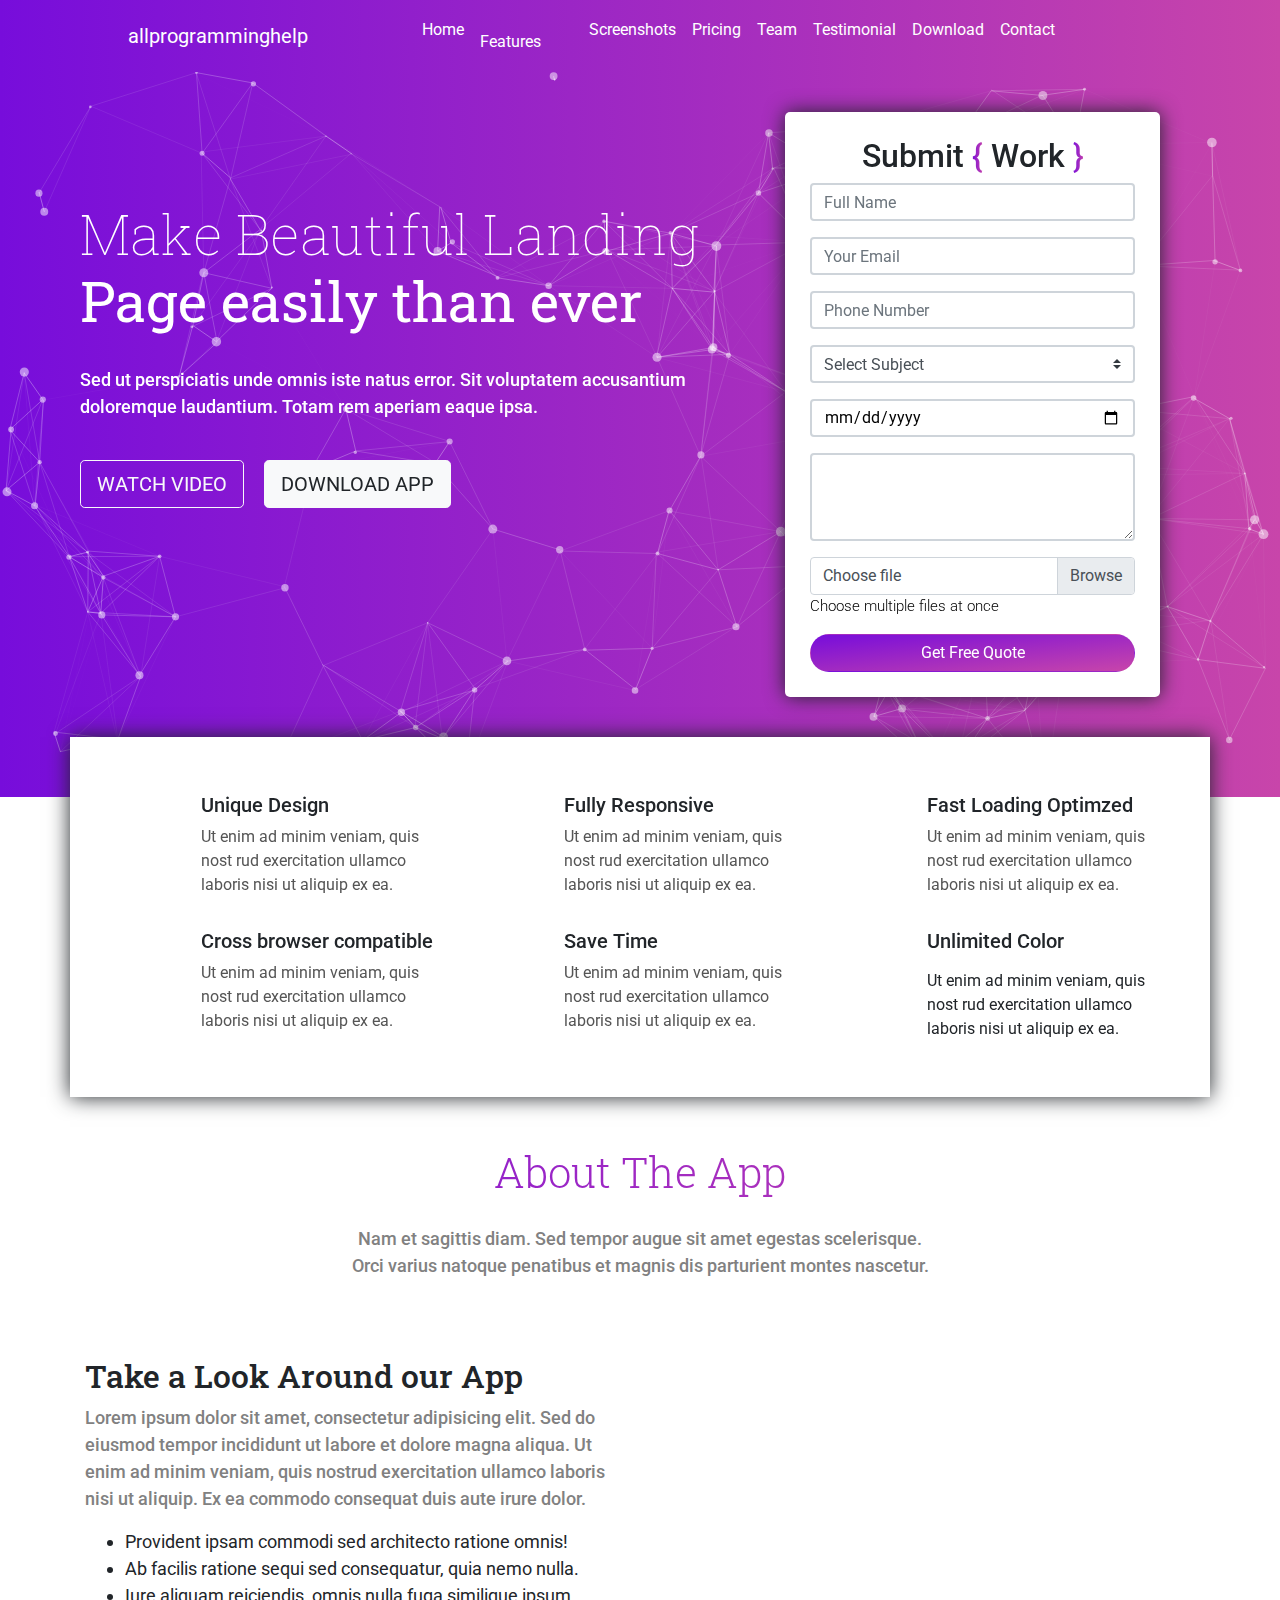
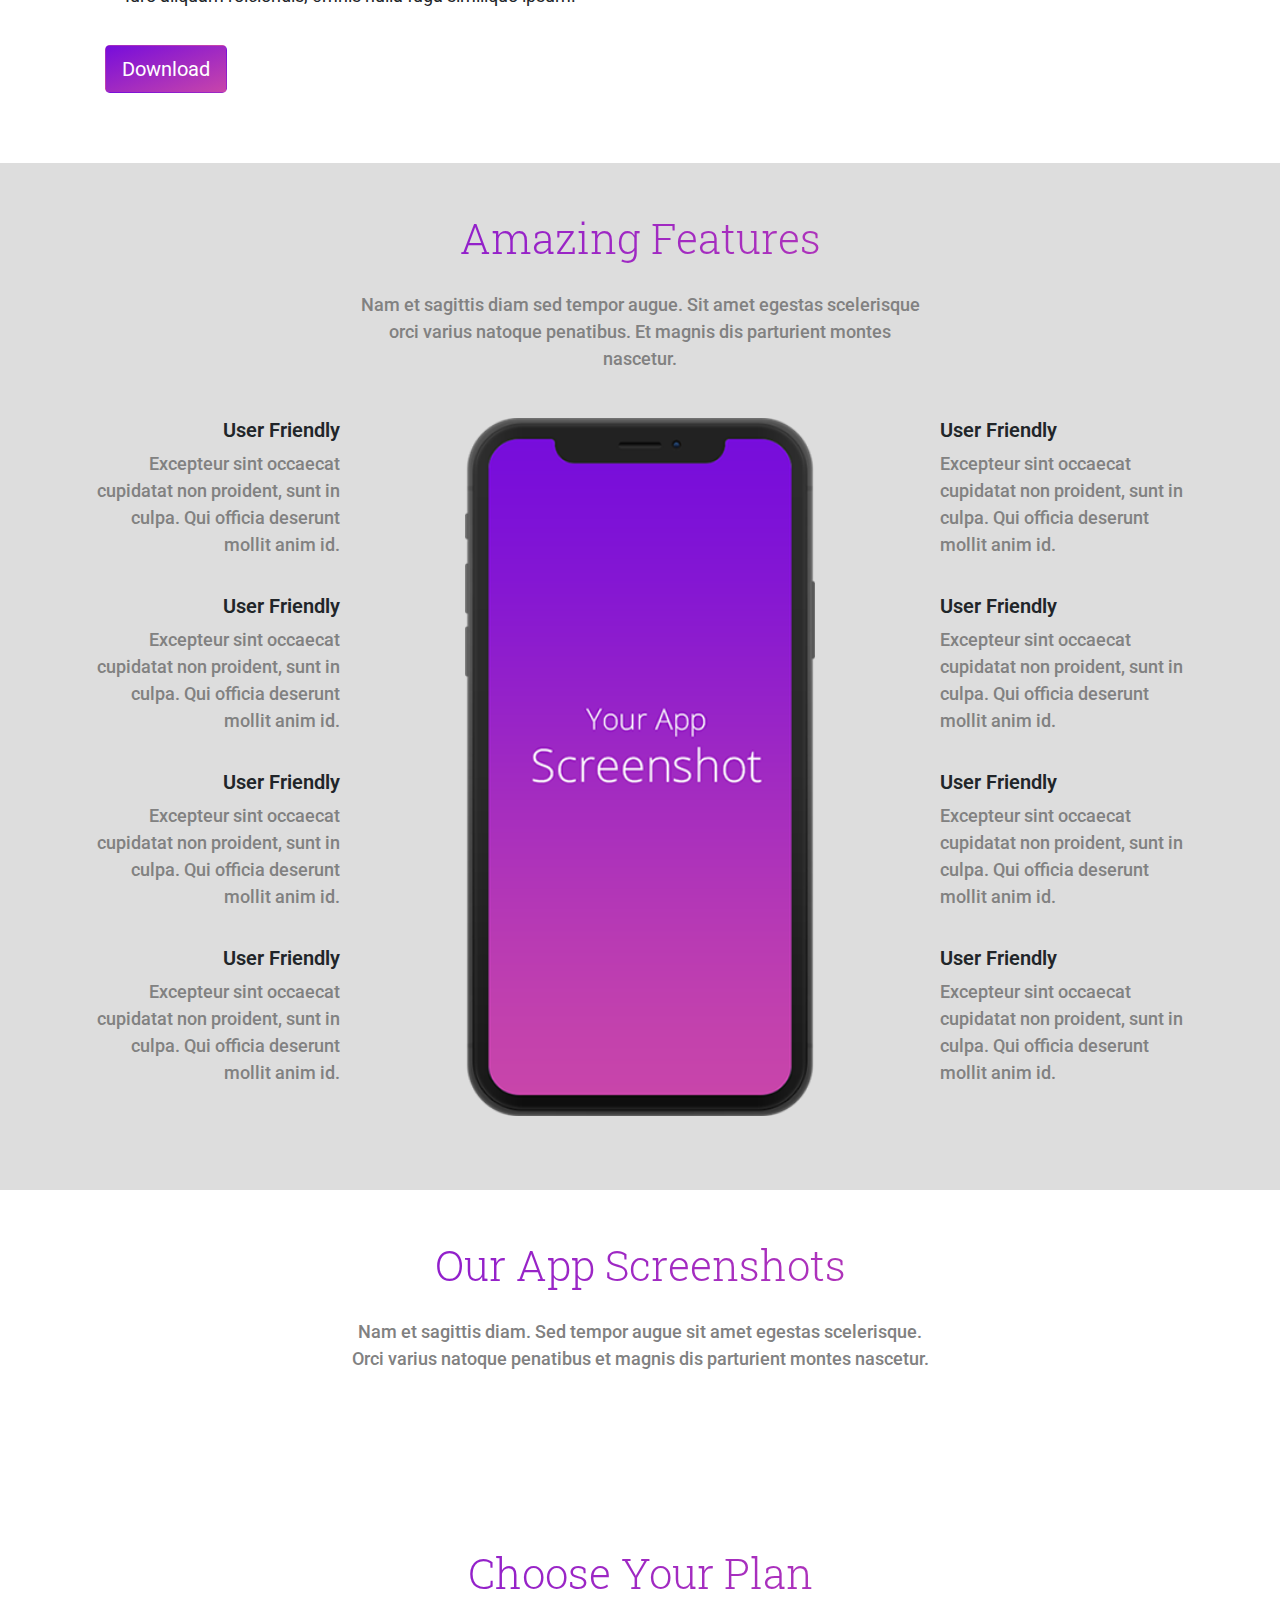
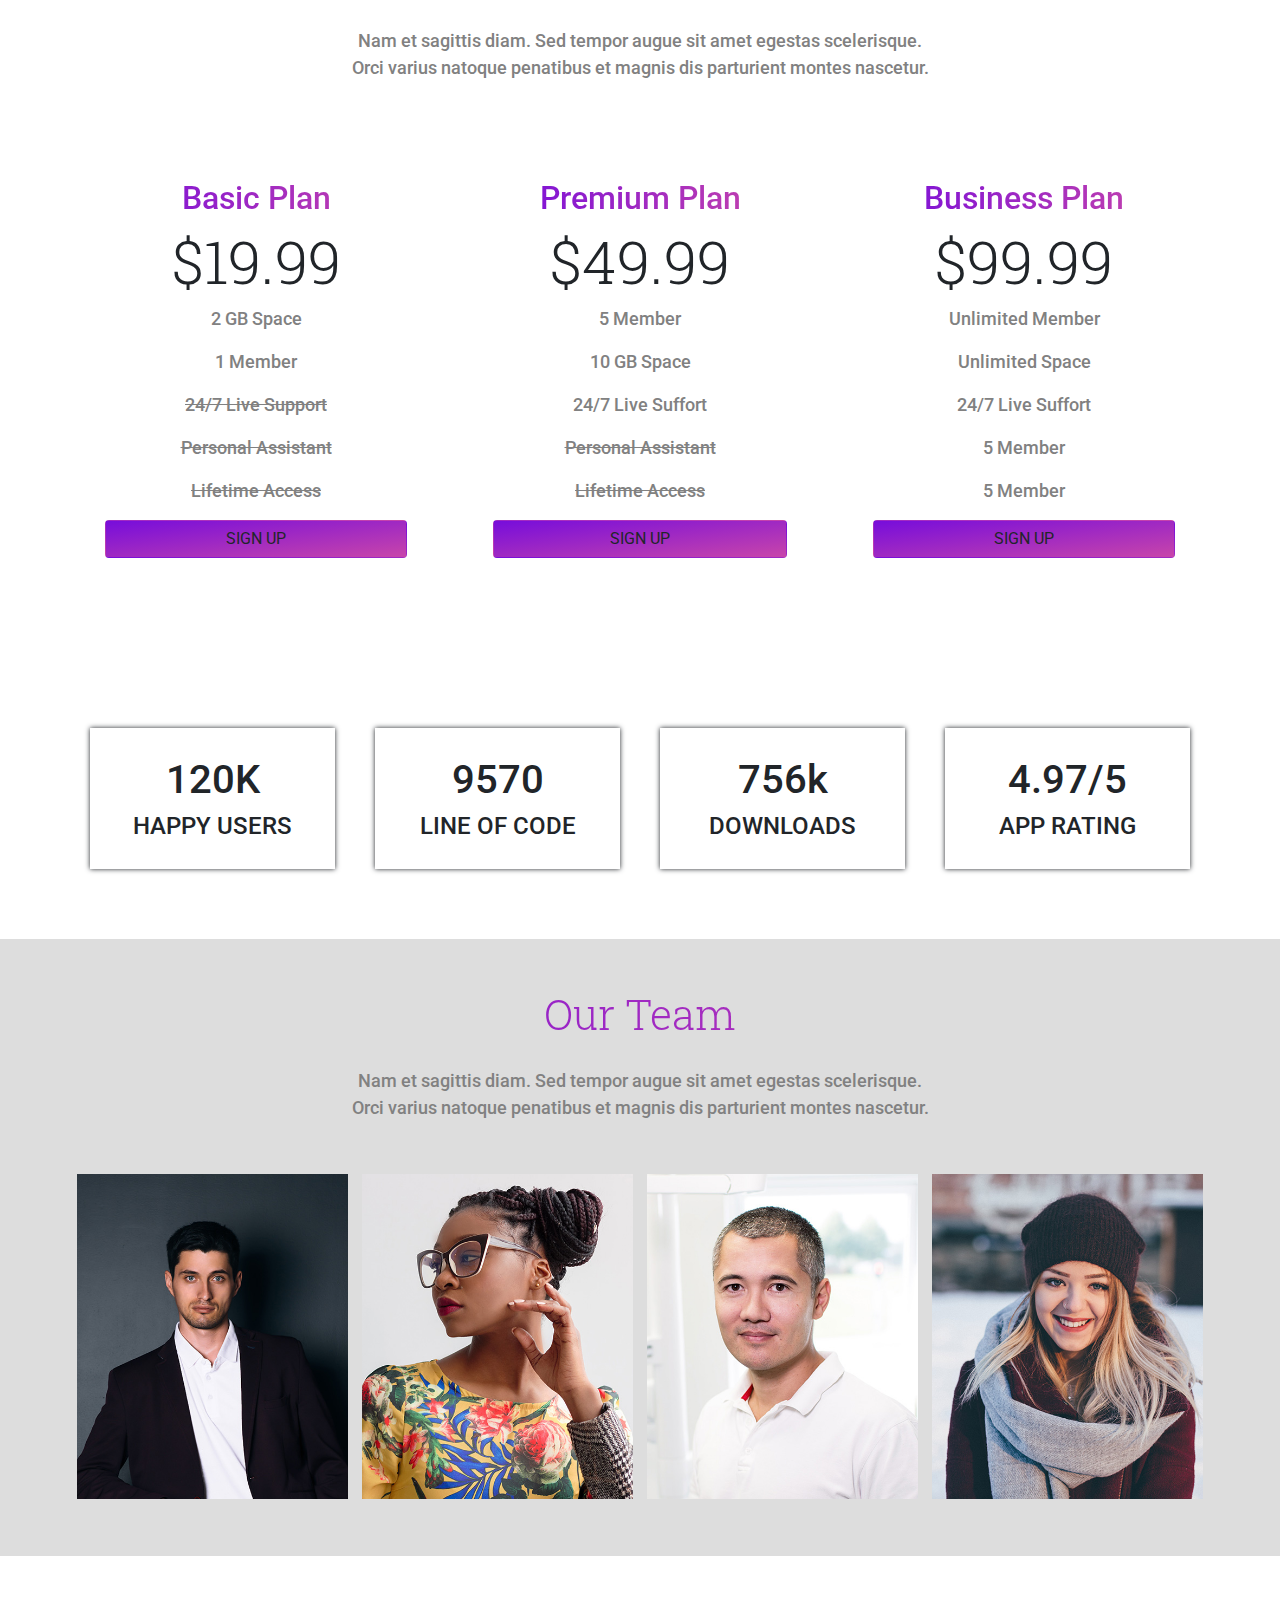
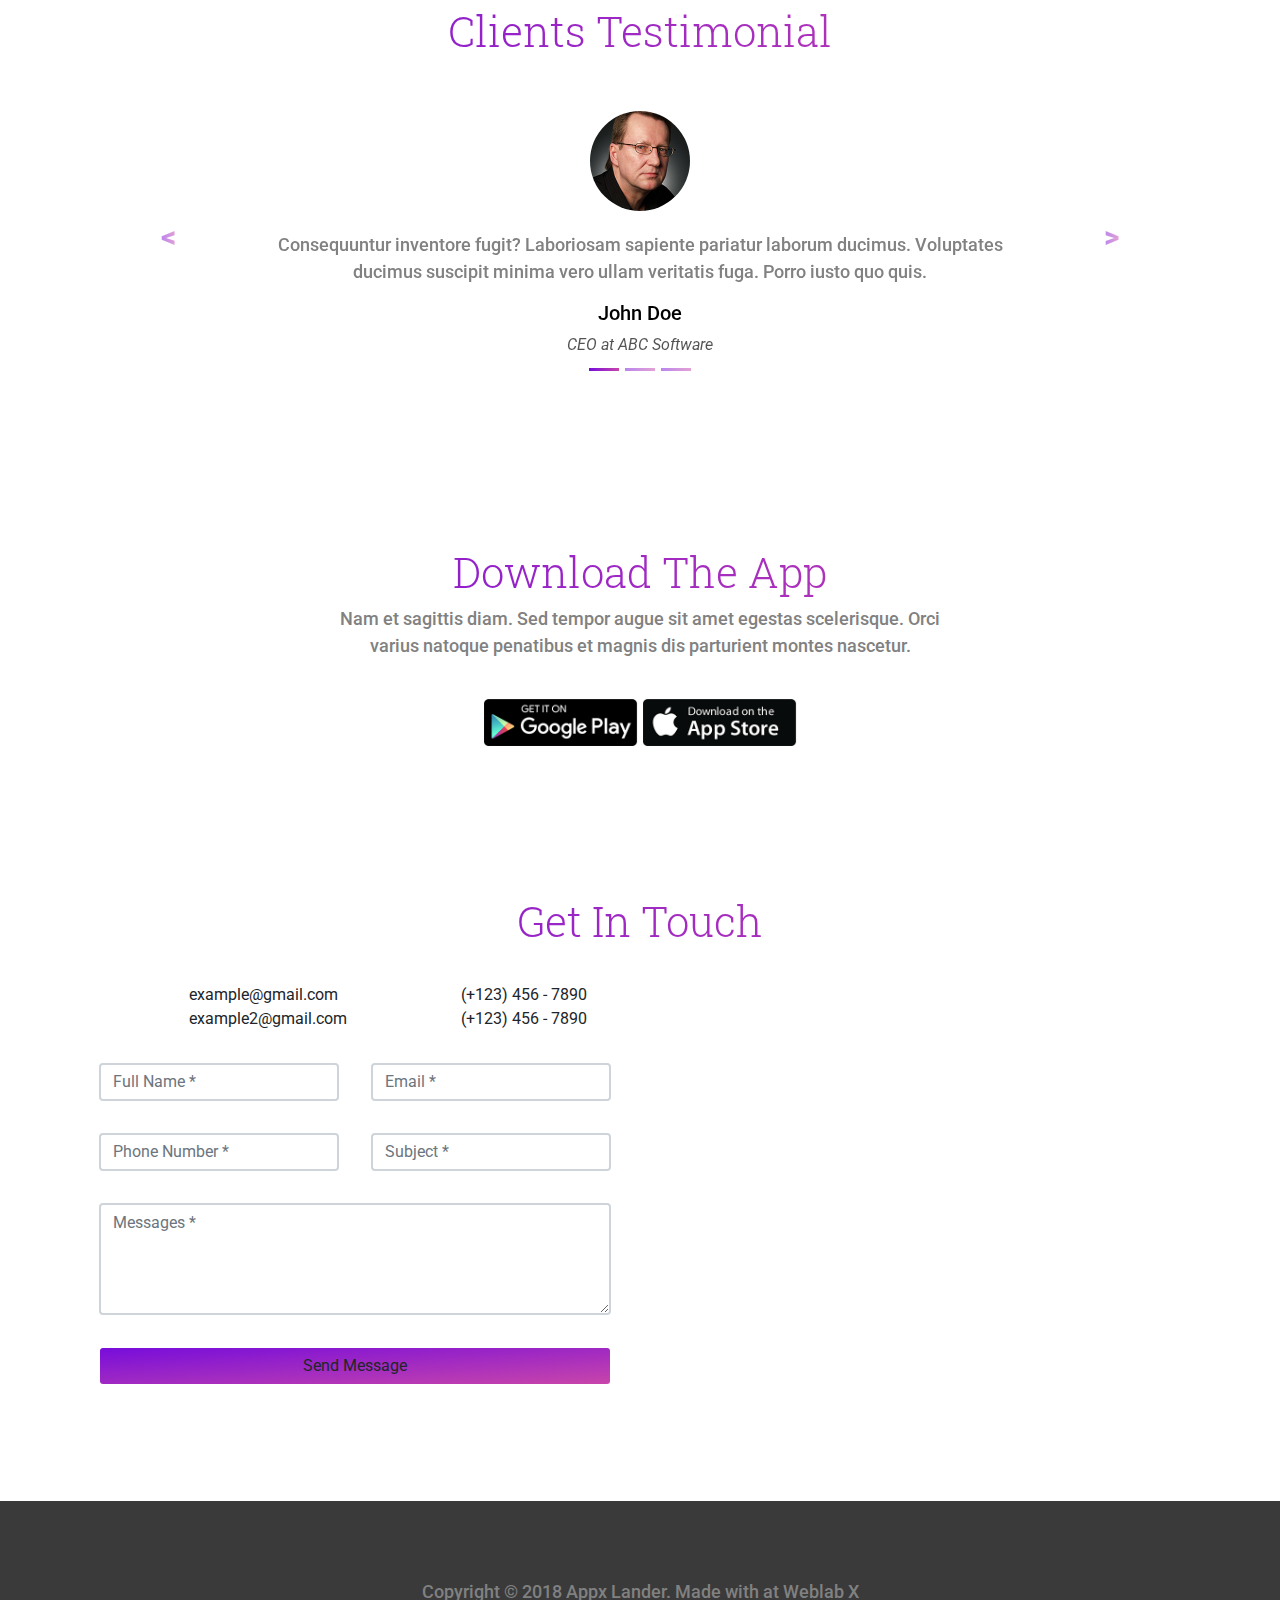
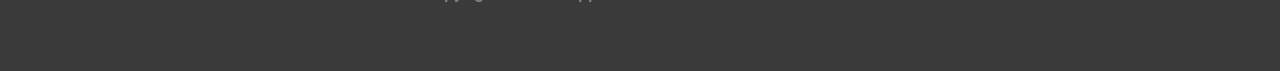
<file: index.html>
<!DOCTYPE html>
<html lang="en">

<head>
    <meta charset="UTF-8">
    <meta name="viewport" content="width=device-width, initial-scale=1.0">
    <meta http-equiv="X-UA-Compatible" content="ie=edge">
    <link rel="stylesheet" type="text/css" href="css/main.css">
    <link rel="stylesheet" type="text/css" href="css/bootstrap/bootstrap.min.css">
    <link rel="stylesheet" href="https://use.fontawesome.com/releases/v5.7.0/css/all.css" integrity="sha384-lZN37f5QGtY3VHgisS14W3ExzMWZxybE1SJSEsQp9S+oqd12jhcu+A56Ebc1zFSJ" crossorigin="anonymous">
    <link href="https://fonts.googleapis.com/css?family=Roboto:300,400|Roboto+Slab:100,300,400" rel="stylesheet">
    <title>allprogramminghelp</title>
</head>

<body style="margin: 0">
    <nav class="navbar navbar-expand-md sticky-top navbar-dark justify-content-center" style="padding: 10px 10vw; background-image: linear-gradient(to left, #C845AA, #770DDB);">
        <span class="fas fa-home fa-2x" style="color: white"></span>
        <a class="navbar-brand" style="color: white">all<span style="font-weight: bold"></span>programminghelp</a>

        <button class="navbar-toggler collapsed" type="button" data-toggle="collapse" data-target="#collapsibleNavbar" aria-controls="collapsibleNavbar" aria-expanded="false">
            <span class="navbar-toggler-icon"></span>
        </button>
        <div class="collapse navbar-collapse justify-content-center" id="collapsibleNavbar">
            <ul class="navbar-nav">
                <li class="nav-item">
                    <a class="nav-link" href="#">Home</a>
                </li>
                <li class="nav-item">
                    <a class="nav-link" href="#">Features<span class="fas fa-circle blinkIt " style="color: rgb(21, 255, 0)" ><span class="spinner-grow text-success"></span></span></a>
                </li>
                <li class="nav-item">
                    <a class="nav-link" href="#">Screenshots</a>
                </li>
                <li class="nav-item">
                    <a class="nav-link" href="#">Pricing</a>
                </li>
                <li class="nav-item">
                    <a class="nav-link" href="#">Team</a>
                </li>
                <li class="nav-item">
                    <a class="nav-link" href="#">Testimonial</a>
                </li>
                <li class="nav-item">
                    <a class="nav-link" href="#">Download</a>
                </li>
                <li class="nav-item">
                    <a class="nav-link" href="#">Contact</a>
                </li>
            </ul>
        </div>
    </nav>
    <section class="headerSection">
        <div id="particles-js"></div>
        <div class="container">
            <div class="row">
                <div class="col-lg-7 col-md-12" style=" padding: 0 10px; color: white; margin-top: 10vw">
                    <h1 style="font-weight: 100; font-size: 3.5rem; font-family: 'Roboto Slab'">Make Beautiful Landing <span style="font-weight: 400"> Page easily than ever</span></h1><br>
                    <p>Sed ut perspiciatis unde omnis iste natus error. Sit voluptatem accusantium doloremque laudantium. Totam rem aperiam eaque ipsa.</p><br>
                    <button class="btn btn-lg btn-outline-light mr-lg-3">WATCH VIDEO</button>
                    <button class="btn btn-lg btn-light">DOWNLOAD APP</button>
                </div>
                <div class="col-lg-5 col-md-12" style="padding: 40px 50px 0 ">
                    <div class="container formContainer" style="background-color: white; padding: 25px; border-radius: 5px; box-shadow: 0 0 20px">
                        <form action="#">
                            <h2 class="text-center"> Submit <span class="themeColor">{</span> Work <span class="themeColor">}</span></h2>
                            <div class="form-group">
                                <input type="name" class="form-control" id="name" placeholder="Full Name">
                            </div>
                            <div class="form-group">
                                <input type="email" class="form-control" id="email" placeholder="Your Email">
                            </div>
                            <div class="form-group">
                                <input type="tel" class="form-control" id="phone" placeholder="Phone Number">
                            </div>
                            <div class="form-group">
                                <select name="subject" class="custom-select" id="subject" style="border-width: 2px">
                                    <option selected>Select Subject</option>
                                    <option value="C Programming">C Programming</option>
                                    <option value="C++ Programming">C++ Programming</option>
                                    <option value="Java Programming">Java Programming</option>
                                    <option value="Python Programming">Python Programming</option>
                                    <option value="Rapter Programming">Rapter Programming</option>
                                    <option value="Assembly Programming">Assembly Programming</option>
                                    <option value="Visual Studio Programming">Visual Studio Programming</option>
                                    <option value="C Sharp Programming">C Sharp Programming</option>
                                    <option value="Android Programming">Android Programming</option>
                                    <option value="Data Structures & Algorithms">Data Structures & Algorithms</option>
                                    <option value="Database">Database</option>
                                    <option value="Software Engineering">Software Engineering</option>
                                    <option value="Operating System">Operating System</option>
                                    <option value="Computer Network">Computer Network</option>
                                    <option value="UML Diagrams">UML Diagrams</option>
                                    <option value="Computer Science">Computer Science</option>
                                    <option value="Mathematics & Discrete">Mathematics & Discrete</option>
                                    <option value="Electronics & Electrical Help">Electronics & Electrical Help</option>
                                    <option value="Matlab & Mathematica">Matlab & Mathematica</option>
                                    <option value="Statistics & Analysis">Statistics & Analysis</option>
                                    <option value="Data Mining">Data Mining</option>
                                    <option value="Project Management">Project Management</option>
                                    <option value="MS Office">MS Office</option>
                                    <option value="R Programming">R Programming</option>
                                    <option value="Weka, Rapid Miner & XLMiner">Weka, Rapid Miner & XLMiner</option>
                                    <option value="Technical Paper Writing">Technical Paper Writing</option>
                                    <option value="IT Write Up Assignments">IT Write Up Assignments</option>
                                    <option value="Assignment Writing">Assignment Writing</option>
                                    <option value="Online Quiz">Online Quiz</option>
                                    <option value="Research Paper Writing">Research Paper Writing</option>
                                    <option value="Others">Others</option>
                                </select>
                            </div>
                            <div class="form-group">
                                <input type="date" class="form-control" id="pwd">
                            </div>
                            <div class="form-group">
                                <textarea class="form-control" rows="3"></textarea>
                            </div>
                            <div class="custom-file">
                                <input type="file" class="custom-file-input" id="customFile">
                                <label class="custom-file-label" for="customFile">Choose file</label>
                            </div>
                            <p style="color: black; font-weight: 300; font-size: 15px">Choose multiple files at once</p>
                            <button type="submit" class="btn themeColorBtn btn-block" style="color: white; border-radius: 20px;">Get Free Quote</button>
                        </form>
                    </div>
                </div>
            </div>
        </div>
    </section>


    <div class="container" style="position: relative; background-color: white; margin-top: -60px; box-shadow: 0 0 20px; padding: 40px">
        <div class="row">
            <div class="col-lg-4 col-md-6">
                <div class="row mt-3">
                    <div class="col-3 ">
                        <span class="fas fa-atom fa-4x" style="margin-top: 10px; -webkit-text-stroke: 6px white"></span>
                    </div>
                    <div class="col-9">
                        <h5>Unique Design</h5>
                        <p style="color: #555555">Ut enim ad minim veniam, quis nost rud exercitation ullamco laboris nisi ut aliquip ex ea. </p>
                    </div>
                </div>
            </div>
            <div class="col-lg-4 col-md-6">
                <div class="row mt-3">
                    <div class="col-3">
                        <span class="fas fa-desktop fa-4x" style="margin-top: 10px; -webkit-text-stroke: 5px white"></span>
                    </div>
                    <div class="col-9">
                        <h5>Fully Responsive</h5>
                        <p style="color: #555555">Ut enim ad minim veniam, quis nost rud exercitation ullamco laboris nisi ut aliquip ex ea. </p>
                    </div>
                </div>
            </div>
            <div class="col-lg-4 col-md-6">
                <div class="row mt-3">
                    <div class="col-3">
                        <span class="fas fa-compass fa-4x" style="margin-top: 10px; -webkit-text-stroke: 5px white"></span>
                    </div>
                    <div class="col-9">
                        <h5>Fast Loading Optimzed</h5>
                        <p style="color: #555555">Ut enim ad minim veniam, quis nost rud exercitation ullamco laboris nisi ut aliquip ex ea. </p>
                    </div>
                </div>
            </div>
            <div class="col-lg-4 col-md-6">
                <div class="row mt-3">
                    <div class="col-3">
                        <span class="fas fa-sticky-note fa-5x" style="margin-top: 10px; -webkit-text-stroke: 5px white"></span>
                    </div>
                    <div class="col-9">
                        <h5>Cross browser compatible</h5>
                        <p style="color: #555555">Ut enim ad minim veniam, quis nost rud exercitation ullamco laboris nisi ut aliquip ex ea. </p>
                    </div>
                </div>
            </div>
            <div class="col-lg-4 col-md-6">
                <div class="row mt-3">
                    <div class="col-3">
                        <span class="fas fa-clock fa-5x" style="margin-top: 10px; -webkit-text-stroke: 5px white"></span>
                    </div>
                    <div class="col-9">
                        <h5>Save Time</h5>
                        <p style="color: #555555">Ut enim ad minim veniam, quis nost rud exercitation ullamco laboris nisi ut aliquip ex ea. </p>
                    </div>
                </div>
            </div>
            <div class="col-lg-4 col-md-6">
                <div class="row mt-3">
                    <div class="col-3">
                        <span class="fas fa-calendar fa-5x" style="margin-top: 10px; -webkit-text-stroke: 5px white"></span>
                    </div>
                    <div class="col-9">
                        <h5>Unlimited Color</h5>
                        <p style="color: #555555"></p>Ut enim ad minim veniam, quis nost rud exercitation ullamco laboris nisi ut aliquip ex ea. </p>
                    </div>
                </div>
            </div>
        </div>
    </div>
    <section class="aboutSection">
        <div class="container">
            <h1 class="sectionHeading">About The App</h1>
            <p class="postHeadingPara">Nam et sagittis diam. Sed tempor augue sit amet egestas scelerisque. Orci varius natoque penatibus et magnis dis parturient montes nascetur.</p>
        </div>
        <div class="container mt-lg-5 ">
            <div class="row ">
                <div class="col-lg-6 ">
                    <h2 style="font-size: 32px; font-family: 'Roboto Slab' ">Take a Look Around our App</h2>
                    <p style="font-size: 18px;">Lorem ipsum dolor sit amet, consectetur adipisicing elit. Sed do eiusmod tempor incididunt ut labore et dolore magna aliqua. Ut enim ad minim veniam, quis nostrud exercitation ullamco laboris nisi ut aliquip. Ex ea commodo consequat duis aute irure dolor.</p>
                    <ul style="font-size: 18px;">
                        <li>Provident ipsam commodi sed architecto ratione omnis!</li>
                        <li>Ab facilis ratione sequi sed consequatur, quia nemo nulla.</li>
                        <li>Iure aliquam reiciendis, omnis nulla fuga similique ipsum.</li>
                    </ul>
                    <button class="btn btn-lg " style="background-image: linear-gradient(to top left, #C845AA, #770DDB); color: white; margin: 20px ">Download</button>
                </div>
                <div class="col-lg-6 ">
                        <embed width="100%" height="300rem" src="https://www.youtube.com/embed/tgbNymZ7vqY">
                </div>
            </div>
        </div>
    </section>
    <section class="amazingFeaturesSection greySection">
        <div class="container ">
            <h1 class="sectionHeading">Amazing Features</h1>
            <p class="postHeadingPara">Nam et sagittis diam sed tempor augue. Sit amet egestas scelerisque orci varius natoque penatibus. Et magnis dis parturient montes nascetur.</p>
            <div class="row ">
                <div class="col-lg-4 " style="text-align: right ">
                    <div class="row ">
                        <div class="col-lg-12 " style="margin: 0 0 20px ">
                            <div class="row ">
                                <div class="col-9 ">
                                    <h5 style="font-weight: 600 ">User Friendly</h5>
                                    <p>
                                        Excepteur sint occaecat cupidatat non proident, sunt in culpa. Qui officia deserunt mollit anim id.
                                    </p>
                                </div>
                                <div class="col-3 ">
                                    <span class="fas fa-umbrella fa-4x "></span>
                                </div>
                            </div>
                        </div>
                        <div class="col-lg-12 " style="margin: 0 0 20px ">
                            <div class="row ">
                                <div class="col-9 ">
                                    <h5 style="font-weight: 600 ">User Friendly</h5>
                                    <p>
                                        Excepteur sint occaecat cupidatat non proident, sunt in culpa. Qui officia deserunt mollit anim id.
                                    </p>
                                </div>
                                <div class="col-3 ">
                                    <span class="fas fa-umbrella fa-4x "></span>
                                </div>
                            </div>
                        </div>
                        <div class="col-lg-12 " style="margin: 0 0 20px ">
                            <div class="row ">
                                <div class="col-9 ">
                                    <h5 style="font-weight: 600 ">User Friendly</h5>
                                    <p>
                                        Excepteur sint occaecat cupidatat non proident, sunt in culpa. Qui officia deserunt mollit anim id.
                                    </p>
                                </div>
                                <div class="col-3 ">
                                    <span class="fas fa-umbrella fa-4x "></span>
                                </div>
                            </div>
                        </div>
                        <div class="col-lg-12 " style="margin: 0 0 20px ">
                            <div class="row ">
                                <div class="col-9 ">
                                    <h5 style="font-weight: 600 ">User Friendly</h5>
                                    <p>
                                        Excepteur sint occaecat cupidatat non proident, sunt in culpa. Qui officia deserunt mollit anim id.
                                    </p>
                                </div>
                                <div class="col-3 ">
                                    <span class="fas fa-umbrella fa-4x "></span>
                                </div>
                            </div>
                        </div>
                    </div>
                </div>

                <div class="col-lg-4 mb-4">
                    <img height="100% " width="100% " src="images/iphone.png ">
                </div>

                <div class="col-lg-4 " style="text-align: left ">
                    <div class="row ">
                        <div class="col-lg-12 " style="margin: 0 0 20px ">
                            <div class="row ">
                                <div class="col-3 ">
                                    <span class="fas fa-umbrella fa-4x "></span>
                                </div>
                                <div class="col-9 ">
                                    <h5 style="font-weight: 600 ">User Friendly</h5>
                                    <p>
                                        Excepteur sint occaecat cupidatat non proident, sunt in culpa. Qui officia deserunt mollit anim id.
                                    </p>
                                </div>
                            </div>
                        </div>
                        <div class="col-lg-12 " style="margin: 0 0 20px ">
                            <div class="row ">
                                <div class="col-3 ">
                                    <span class="fas fa-umbrella fa-4x "></span>
                                </div>
                                <div class="col-9 ">
                                    <h5 style="font-weight: 600 ">User Friendly</h5>
                                    <p>
                                        Excepteur sint occaecat cupidatat non proident, sunt in culpa. Qui officia deserunt mollit anim id.
                                    </p>
                                </div>
                            </div>
                        </div>
                        <div class="col-lg-12 " style="margin: 0 0 20px ">
                            <div class="row ">
                                <div class="col-3 ">
                                    <span class="fas fa-umbrella fa-4x "></span>
                                </div>
                                <div class="col-9 ">
                                    <h5 style="font-weight: 600 ">User Friendly</h5>
                                    <p>
                                        Excepteur sint occaecat cupidatat non proident, sunt in culpa. Qui officia deserunt mollit anim id.
                                    </p>
                                </div>
                            </div>
                        </div>
                        <div class="col-lg-12 " style="margin: 0 0 20px ">
                            <div class="row ">
                                <div class="col-3 ">
                                    <span class="fas fa-umbrella fa-4x "></span>
                                </div>
                                <div class="col-9 ">
                                    <h5 style="font-weight: 600 ">User Friendly</h5>
                                    <p>
                                        Excepteur sint occaecat cupidatat non proident, sunt in culpa. Qui officia deserunt mollit anim id.
                                    </p>
                                </div>
                            </div>
                        </div>
                    </div>
                </div>
            </div>
        </div>
    </div>
    </section>
    <section class="screenshotsSection">
        <div class="container">
            <h1  class="sectionHeading">
                Our App Screenshots
            </h1>
            <p class="postHeadingPara">
                Nam et sagittis diam. Sed tempor augue sit amet egestas scelerisque. Orci varius natoque penatibus et magnis dis parturient montes nascetur.
            </p>






        </div>
    </section>
    <section class="planSection">
        <div style="background-image: linear-gradient(to top left, rgba(255, 255, 255, 0.8), rgba(255, 255, 255, 0.8) ), url('images/bg.jpeg'); background-size: cover; background-attachment: fixed; padding-top: 30px; padding-bottom: 30px">
            <div class="container">
                <h1  class="sectionHeading">
                    Choose Your Plan
                </h1>
                <p class="postHeadingPara">
                    Nam et sagittis diam. Sed tempor augue sit amet egestas scelerisque. Orci varius natoque penatibus et magnis dis parturient montes nascetur.
                </p>
                <div class="row text-center justify-content-between ">
                    <div class="col-lg-4 ">
                        <div class="mr-lg-2 plans" style="padding: 20px; background-color: white; border-radius: 5px ">
                            <h2 class="themeColor">Basic Plan</h2>
                            <h1 class="planPrice">$19.99</h1>
                            <p><span class="fas fa-check themeColor"></span> 2 GB Space</p>
                            <p><span class="fas fa-check themeColor"></span> 1 Member</p>
                            <p><span class="fas fa-times"></span> <del>24/7 Live Support</del></p>
                            <p><span class="fas fa-times"></span> <del>Personal Assistant</del></p>
                            <p><span class="fas fa-times"></span> <del>Lifetime Access</del></p>
                            <button class="btn btn-block themeColorBtn">SIGN UP</button>
                        </div>
                    </div>
                    <div class="col-lg-4 ">
                        <div class="mr-lg-2 ml-lg-2 plans" style="padding: 20px; background-color: white; border-radius: 5px ">
                            <h2 class="themeColor">Premium Plan</h2>
                            <h1 class="planPrice">$49.99</h1>
                            <p><span class="fas fa-check themeColor"></span> 5 Member</p>
                            <p><span class="fas fa-check themeColor"></span> 10 GB Space</p>
                            <p><span class="fas fa-check themeColor"></span> 24/7 Live Suffort</p>
                            <p><span class="fas fa-times"></span> <del>Personal Assistant</del></p>
                            <p><span class="fas fa-times"></span> <del>Lifetime Access</del></p>
                            <button class="btn btn-block themeColorBtn">SIGN UP</button>
                        </div>
                    </div>
                    <div class="col-lg-4 ">
                        <div class="ml-lg-2 plans" style="padding: 20px; background-color: white; border-radius: 5px ">
                            <h2 class="themeColor">Business Plan</h2>
                            <h1 class="planPrice">$99.99</h1>
                            <p><span class="fas fa-check themeColor"></span> Unlimited Member</p>
                            <p><span class="fas fa-check themeColor"></span> Unlimited Space</p>
                            <p><span class="fas fa-check themeColor"></span> 24/7 Live Suffort</p>
                            <p><span class="fas fa-check themeColor"></span> 5 Member</p>
                            <p><span class="fas fa-check themeColor"></span> 5 Member</p>
                            <button class="btn btn-block themeColorBtn">SIGN UP</button>
                        </div>
                    </div>
                </div>
            </div>
        </div>
    </section>
    <section class="propSection">
        <div class="container">
            <div class="row text-center ">
                <div class="col-lg-3 " style="padding: 20px">
                    <div class="shadowBox">
                        <h1 class="text-center ">
                            <span class="fas fa-trophy themeColor"></span>
                        </h1>
                        <h1>120K</h1>
                        <h4>HAPPY USERS</h4>
                    </div>
                </div>
                <div class="col-lg-3 " style="padding: 20px">
                    <div class="shadowBox">
                        <h1 class="text-center ">
                            <span class="fas fa-desktop themeColor"></span>
                        </h1>
                        <h1>9570</h1>
                        <h4>LINE OF CODE</h4>
                    </div>
                </div>
                <div class="col-lg-3" style="padding: 20px">
                    <div class="shadowBox">
                        <h1 class="text-center ">
                            <span class="fas fa-download themeColor"></span>
                        </h1>
                        <h1>756k</h1>
                        <h4>DOWNLOADS</h4>
                    </div>
                </div>
                <div class="col-lg-3 " style="padding: 20px">
                    <div class="shadowBox">
                        <h1 class="text-center ">
                            <span class="fas fa-star themeColor"></span>
                        </h1>
                        <h1>4.97/5</h1>
                        <h4>APP RATING</h4>
                    </div>
                </div>
            </div>
        </div>
    </section>
    <section class="teamSection" style="background-color: #dddddd; padding: 50px 10px">
        <div class="container text-center">
            <h1 class="sectionHeading">Our Team</h1>
            <p class="postHeadingPara">
                Nam et sagittis diam. Sed tempor augue sit amet egestas scelerisque. Orci varius natoque penatibus et magnis dis parturient montes nascetur.
            </p>
            <div class="row justify-content-between">
                <div class="col-lg-3 ">
                    <img src="images/team-1.jpg " width="100% ">
                </div>
                <div class="col-lg-3 ">
                    <img src="images/team-2.jpg " width="100% ">
                </div>
                <div class="col-lg-3 ">
                    <img src="images/team-3.jpg " width="100% ">
                </div>
                <div class="col-lg-3 ">
                    <img src="images/team-4.jpg " width="100% ">
                </div>

            </div>
        </div>
    </section>
    <section class="clientsSection text-center">
        <div class="container">
            <h1 class="sectionHeading">Clients Testimonial</h1>
            
            <div id="carouselExampleIndicators" class="carousel slide" data-ride="carousel">
                <ol class="carousel-indicators">
                    <li data-target="#carouselExampleIndicators" data-slide-to="0" class="active"></li>
                    <li data-target="#carouselExampleIndicators" data-slide-to="1"></li>
                    <li data-target="#carouselExampleIndicators" data-slide-to="2"></li>
                </ol>
                <div class="carousel-inner">
                    <div class="carousel-item active">
                        <div class="carousel-caption">
                            <img class="rounded-circle" src="images/client-1.jpg" height="100px" width="100px" alt="First slide">
                            <p>Consequuntur inventore fugit? Laboriosam sapiente pariatur laborum ducimus. Voluptates ducimus suscipit minima vero ullam veritatis fuga. Porro iusto quo quis. </p>
                            <h5 class=clientName>John Doe</h5>
                            <i class="clientPost">CEO at ABC Software</i>
                        </div>
                    </div>
                    <div class="carousel-item">
                        <div class="carousel-caption">
                            <img class="rounded-circle" src="images/client-2.jpg" height="100px" width="100px" alt="First slide">
                            <p>Consequuntur inventore fugit? Laboriosam sapiente pariatur laborum ducimus. Voluptates
                                ducimus suscipit minima vero ullam veritatis fuga. Porro iusto quo quis. </p>
                            <h5 class=clientName>John Doe</h5>
                            <i class="clientPost">CEO at ABC Software</i>
                        </div>
                    </div>
                    <div class="carousel-item">
                        <div class="carousel-caption">
                            <img class="rounded-circle" src="images/client-3.jpg" height="100px" width="100px" alt="First slide">
                            <p>Consequuntur inventore fugit? Laboriosam sapiente pariatur laborum ducimus. Voluptates
                                ducimus suscipit minima vero ullam veritatis fuga. Porro iusto quo quis. </p>
                            <h5 class=clientName>John Doe</h5>
                            <i class="clientPost">CEO at ABC Software</i>
                        </div>
                    </div>
                </div>
                <a class="carousel-control-prev" href="#carouselExampleIndicators" role="button" data-slide="prev">
                    <span class="themeColor" style="font-weight: 800; font-size: 30px"> < </span>
                    <span class="sr-only">Previous</span>
                </a>
                <a class="carousel-control-next" href="#carouselExampleIndicators" role="button" data-slide="next">
                    <span class="themeColor" style="font-weight: 800; font-size: 30px"> > </span>
                    <span class="sr-only">Next</span>
                </a>
            </div>
            
            
            
        </div>
    </section>
    
    <section class="downloadSection" style="padding: 100px 10px; background-image: linear-gradient(rgba(255, 255, 255, 0.8), rgba(255, 255, 255, 0.8)), url('images/bg.jpeg'); background-attachment: fixed; background-size: cover">
        <div class="container text-center">
            <h1 class="sectionHeading">
                Download The App
            </h1>
            <p>Nam et sagittis diam. Sed tempor augue sit amet egestas scelerisque. Orci<br> varius natoque penatibus et magnis dis parturient montes nascetur.</p>
            <br>
            <a href="#"><img src="images/googlePlay.png" width="155"></a>
            <a href="#"><img src="images/appStore.png" width="155"></a>
        </div>
    </section>
    <section class="getInTouch">
        <div class="container">
            <h1 class="sectionHeading greySection">Get In Touch</h1>
            <div class="row">
                <div class="col-lg-6 col-12 p-2">
                    <div class="getInTouchFormContainer">
                        <form action="#">
                            <div class="row">
                                <div class="col-lg-6 mb-3">
                                    <div class="row">
                                        <div class="col-4">
                                            <span class="fas fa-envelope fa-4x themeColor"></span>
                                        </div>
                                        <div class="col-8">
                                            <a>example@gmail.com</a><br>
                                            <a>example2@gmail.com</a>
                                        </div>
                                    </div>
                                </div>
                                <div class="col-lg-6 mb-3">
                                    <div class="row">
                                        <div class="col-4">
                                            <span class="fa fa-phone fa-4x themeColor "></span>
                                        </div>
                                        <div class="col-8">
                                            <a>(+123) 456 - 7890 </a><br>
                                            <a>(+123) 456 - 7890 </a>
                                        </div>
                                    </div>
                                </div>
                                <div class="col-lg-6 p-3">
                                    <input class="form-control" type="text" placeholder="Full Name *">
                                </div>
                                <div class="col-lg-6 p-3">
                                    <input class="form-control" type="email" placeholder="Email *">
                                </div>
                                <div class="col-lg-6 p-3">
                                    <input class="form-control" type="tel" placeholder="Phone Number *">
                                </div>
                                <div class="col-lg-6 p-3">
                                    <input class="form-control" type="text" placeholder="Subject *">
                                </div>
                                <div class="col-lg-12 p-3">
                                    <textarea class="form-control" type="messages" placeholder="Messages *" rows="4"></textarea>
                                </div>
                                <div class="col-lg-12 p-3">
                                    <button class="form-control btn btn-block themeColorBtn" type="submit">Send Message</button>
                                </div>
                            </div>
                        </form>
                    </div>
                </div>
                <div class="col-lg-6 col-12 p-2">
                    <div class="mapContainer">
                        <iframe src="https://www.google.com/maps/embed?pb=!1m18!1m12!1m3!1d3677.466479650533!2d89.55074141414967!3d22.822224885054837!2m3!1f0!2f0!3f0!3m2!1i1024!2i768!4f13.1!3m3!1m2!1s0x39ff90089bf9c5b3%3A0xd132753d2788581b!2z4Ka24Ka_4KasIOCmrOCmvuCnnOCmv-CmsCDgpq7gp4vgp5w!5e0!3m2!1sbn!2sbd!4v1523537037528" allowfullscreen="" class="location_map" width="100%" height="433" frameborder="0">

                        </iframe>
                    </div>
                </div>
            </div>

        </div>
    </section>
    <section class="footerSection text-center">
        <div>
            <span class="fab fa-facebook-f fa-2x m-1"></span>
            <span class="fab fa-twitter fa-2x m-1"></span>
            <span class="fab fa-google-plus-g fa-2x m-1"></span>
            <span class="fab fa-pinterest fa-2x m-1"></span>
            <span class="fab fa-instagram fa-2x m-1"></span>
        </div>
        <p>Copyright © 2018 Appx Lander. Made with <span class="fas fa-heart"></span> at Weblab X</p>

    </section>
    <script src="js/jquery/jquery-2.1.3.min.js"></script>
    <script src="js/particles/particle.min.js "></script>
    <script src="js/particles/particle-config.js "></script>
    <script src="https://maxcdn.bootstrapcdn.com/bootstrap/4.0.0/js/bootstrap.min.js"
        integrity="sha384-JZR6Spejh4U02d8jOt6vLEHfe/JQGiRRSQQxSfFWpi1MquVdAyjUar5+76PVCmYl" crossorigin="anonymous">
    </script>
</body>
</html>
</file>
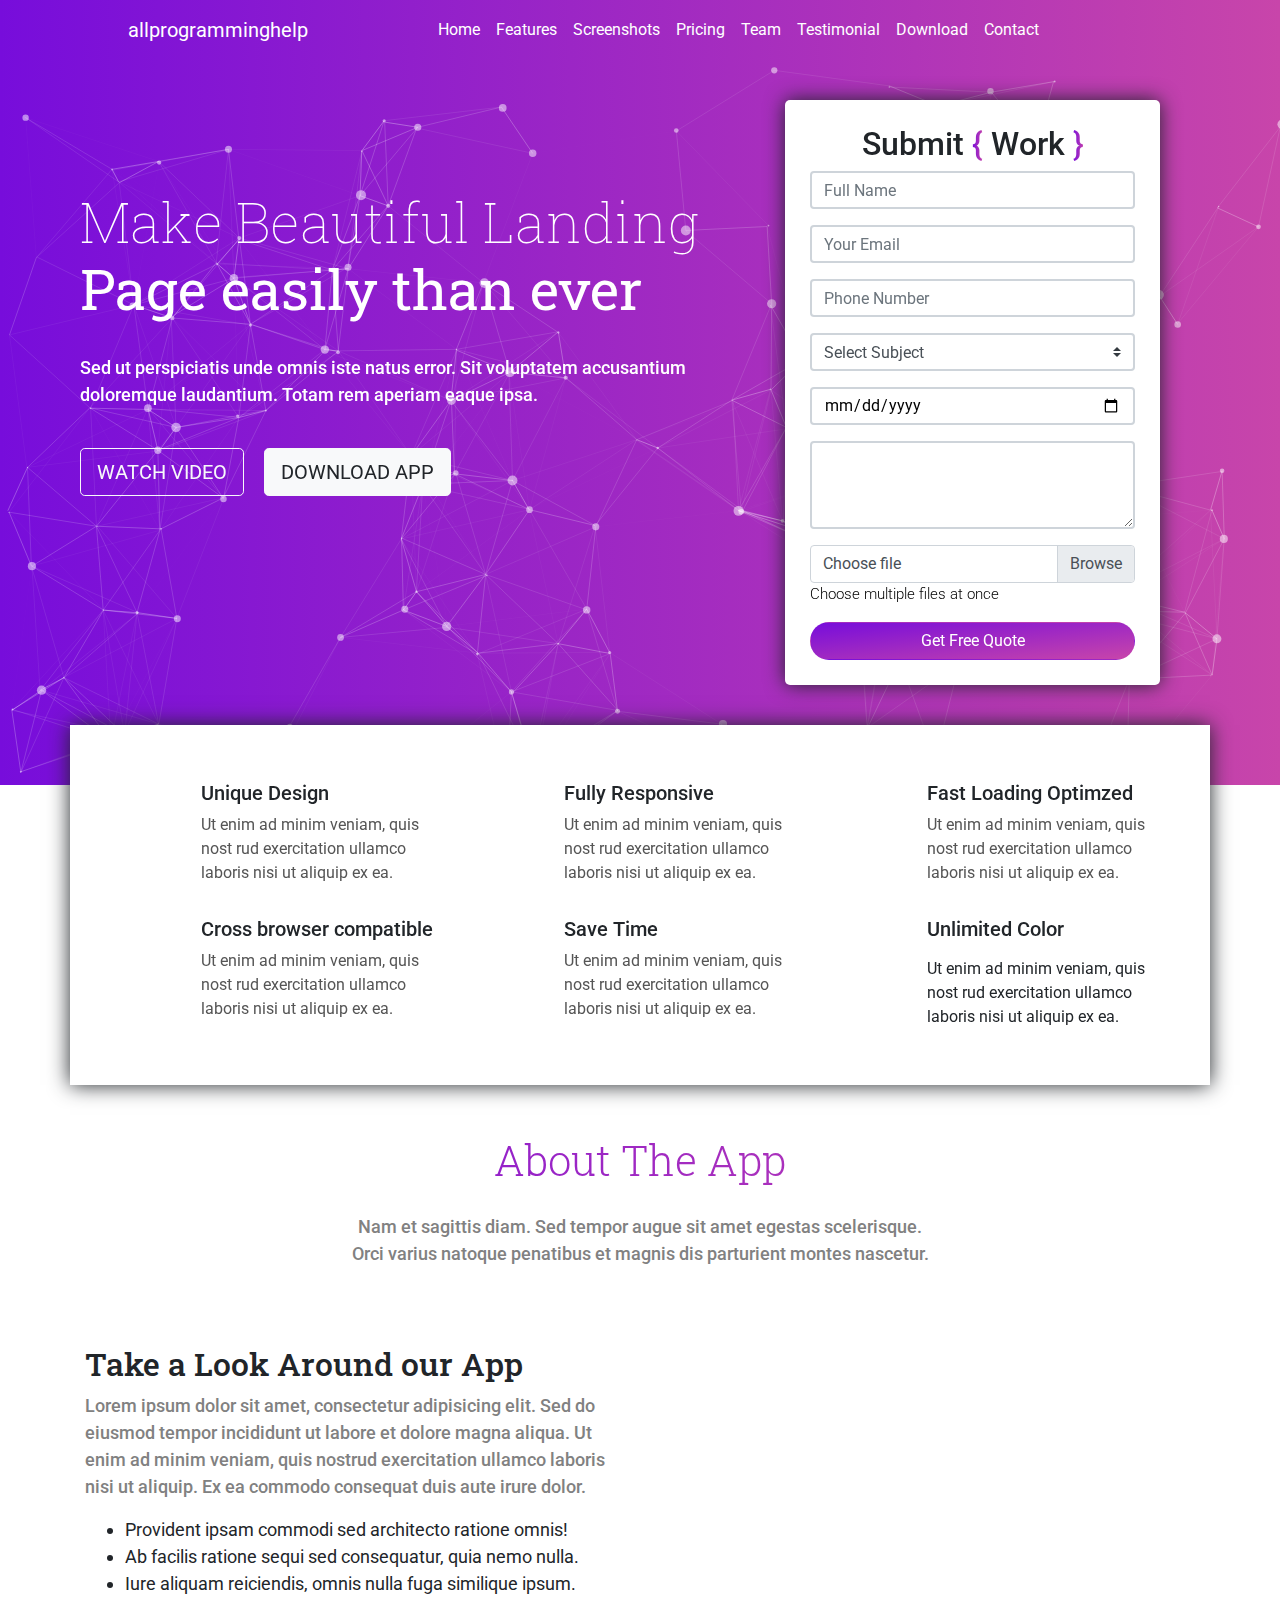
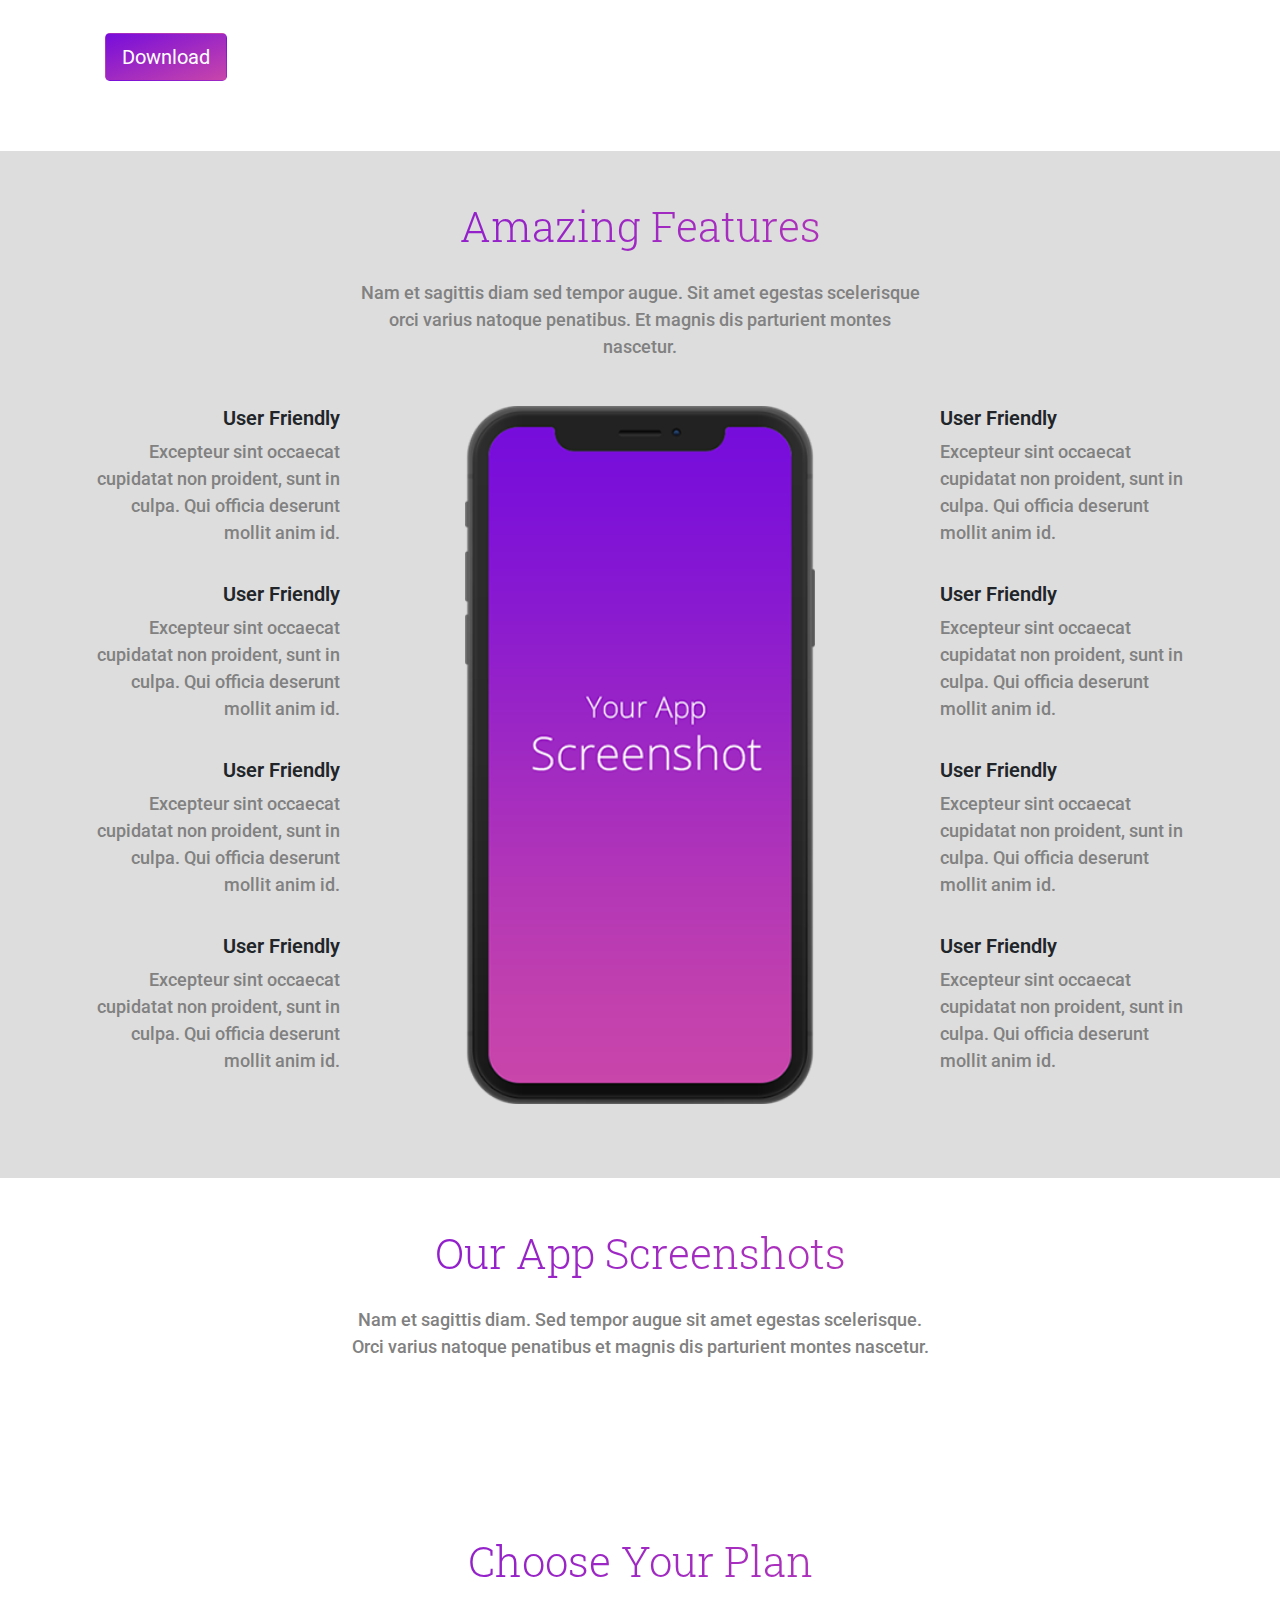
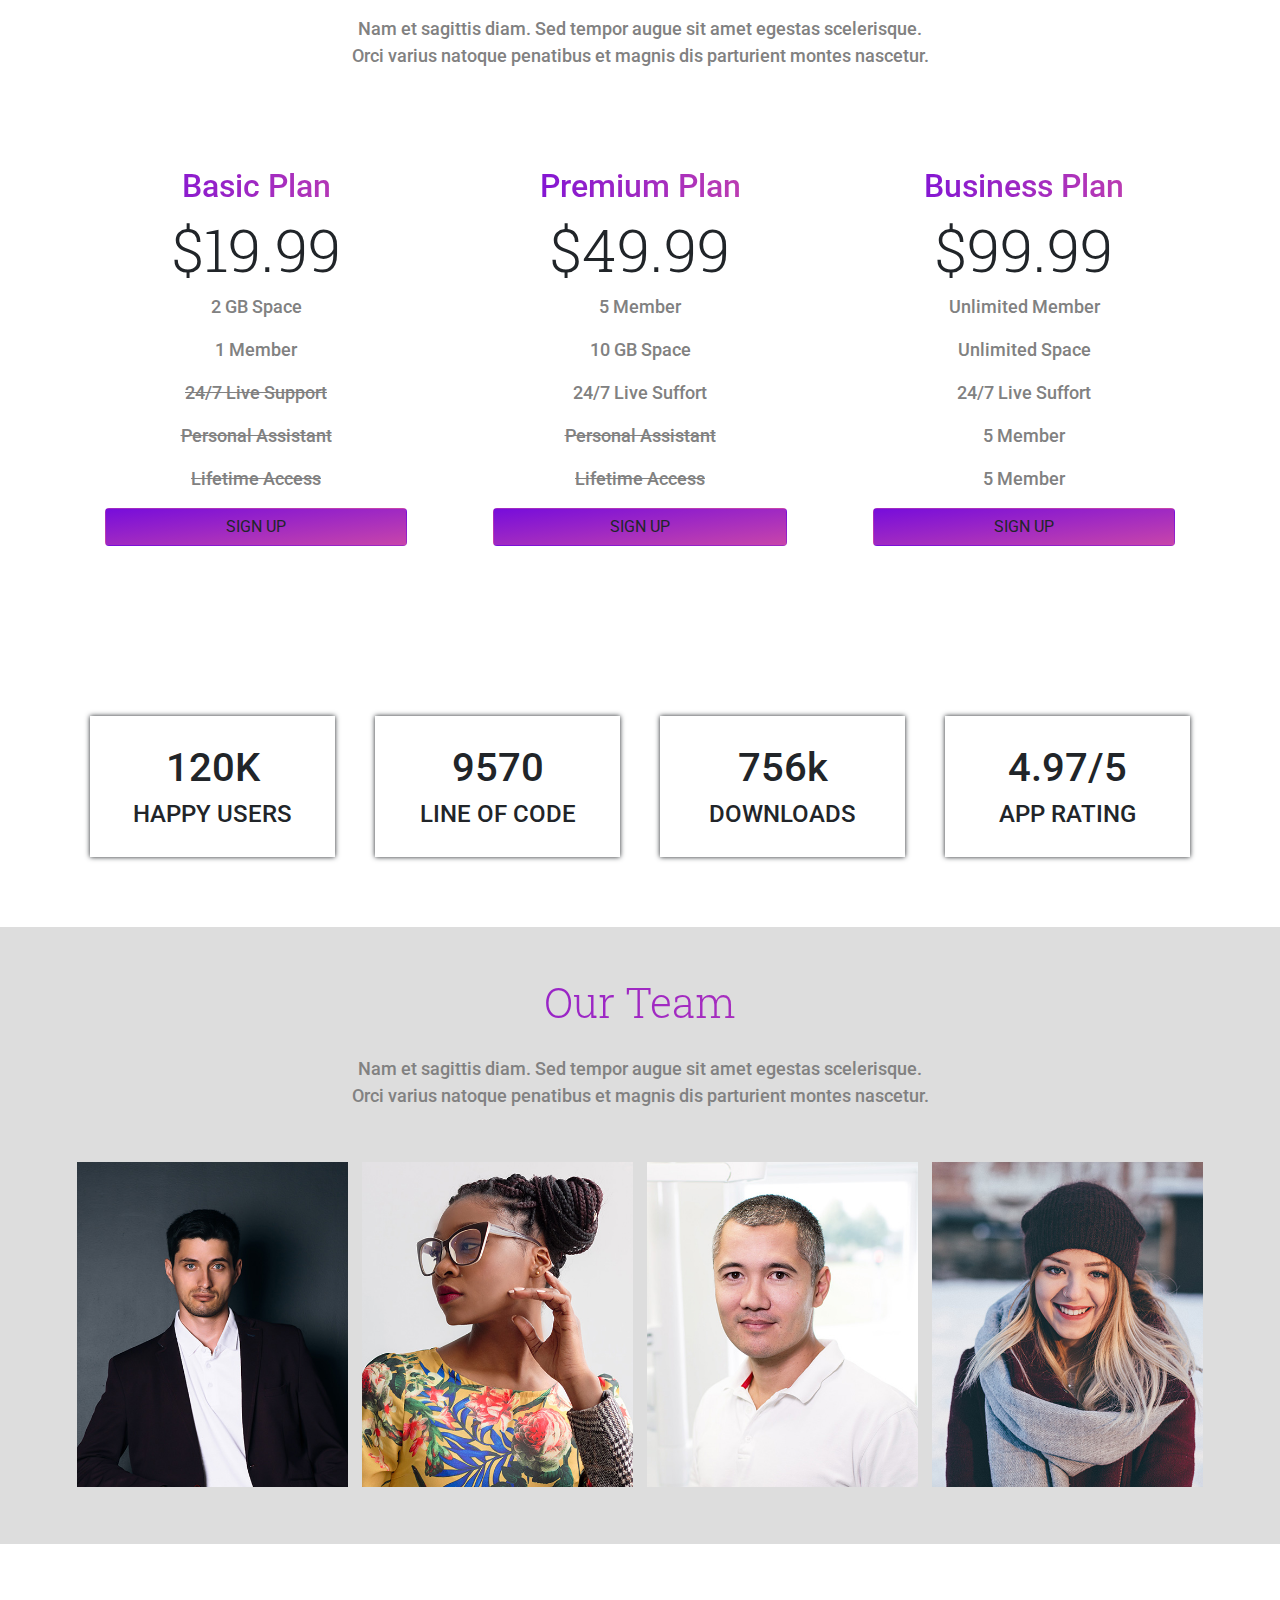
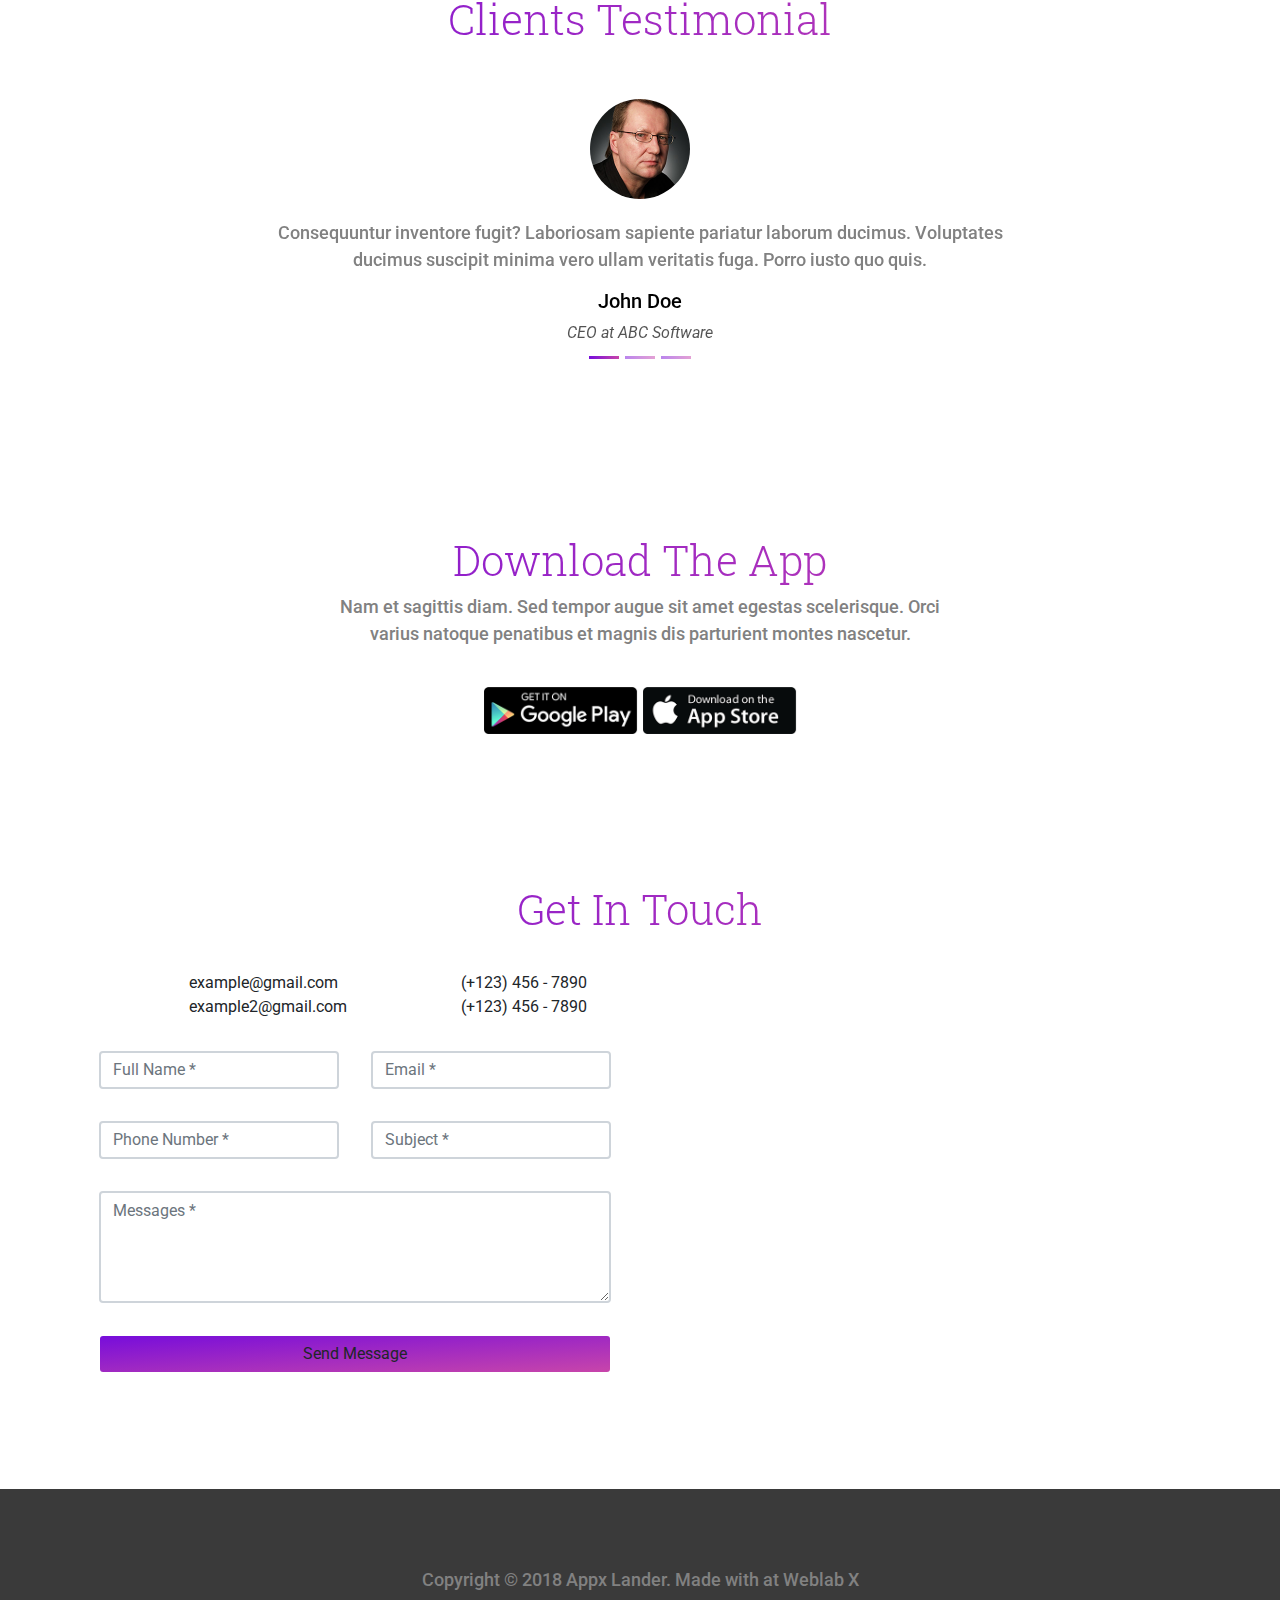
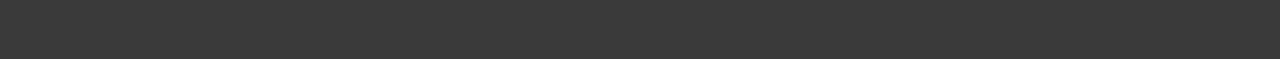
<file: homepage.html>
<!DOCTYPE html>
<html lang="en">

<head>
    <meta charset="UTF-8">
    <meta name="viewport" content="width=device-width, initial-scale=1.0">
    <meta http-equiv="X-UA-Compatible" content="ie=edge">
    <link rel="stylesheet" type="text/css" href="css/main.css">
    <link rel="stylesheet" type="text/css" href="css/bootstrap/bootstrap.min.css">
    <link rel="stylesheet" href="https://use.fontawesome.com/releases/v5.7.0/css/all.css" integrity="sha384-lZN37f5QGtY3VHgisS14W3ExzMWZxybE1SJSEsQp9S+oqd12jhcu+A56Ebc1zFSJ" crossorigin="anonymous">
    <link href="https://fonts.googleapis.com/css?family=Roboto:300,400|Roboto+Slab:100,300,400" rel="stylesheet">
    <title>allprogramminghelp</title>
</head>

<body style="margin: 0">
    <nav class="navbar navbar-expand-md sticky-top navbar-dark justify-content-center" style="padding: 10px 10vw; background-image: linear-gradient(to left, #C845AA, #770DDB);">
        <span class="fas fa-home fa-2x" style="color: white"></span>
        <a class="navbar-brand" style="color: white">all<span style="font-weight: bold"></span>programminghelp</a>

        <button class="navbar-toggler collapsed" type="button" data-toggle="collapse" data-target="#collapsibleNavbar" aria-controls="collapsibleNavbar" aria-expanded="false">
            <span class="navbar-toggler-icon"></span>
        </button>
        <div class="collapse navbar-collapse justify-content-center" id="collapsibleNavbar">
            <ul class="navbar-nav">
                <li class="nav-item">
                    <a class="nav-link" href="#">Home</a>
                </li>
                <li class="nav-item">
                    <a class="nav-link" href="#">Features</a>
                </li>
                <li class="nav-item">
                    <a class="nav-link" href="#">Screenshots</a>
                </li>
                <li class="nav-item">
                    <a class="nav-link" href="#">Pricing</a>
                </li>
                <li class="nav-item">
                    <a class="nav-link" href="#">Team</a>
                </li>
                <li class="nav-item">
                    <a class="nav-link" href="#">Testimonial</a>
                </li>
                <li class="nav-item">
                    <a class="nav-link" href="#">Download</a>
                </li>
                <li class="nav-item">
                    <a class="nav-link" href="#">Contact</a>
                </li>
            </ul>
        </div>
    </nav>
    <section class="headerSection">
        <div id="particles-js"></div>
        <div class="container">
            <div class="row">
                <div class="col-lg-7 col-md-12" style=" padding: 0 10px; color: white; margin-top: 10vw">
                    <h1 style="font-weight: 100; font-size: 3.5rem; font-family: 'Roboto Slab'">Make Beautiful Landing <span style="font-weight: 400"> Page easily than ever</span></h1><br>
                    <p>Sed ut perspiciatis unde omnis iste natus error. Sit voluptatem accusantium doloremque laudantium. Totam rem aperiam eaque ipsa.</p><br>
                    <button class="btn btn-lg btn-outline-light mr-lg-3">WATCH VIDEO</button>
                    <button class="btn btn-lg btn-light">DOWNLOAD APP</button>
                </div>
                <div class="col-lg-5 col-md-12" style="padding: 40px 50px 0 ">
                    <div class="container formContainer" style="background-color: white; padding: 25px; border-radius: 5px; box-shadow: 0 0 20px">
                        <form action="#">
                            <h2 class="text-center"> Submit <span class="themeColor">{</span> Work <span class="themeColor">}</span></h2>
                            <div class="form-group">
                                <input type="name" class="form-control" id="name" placeholder="Full Name">
                            </div>
                            <div class="form-group">
                                <input type="email" class="form-control" id="email" placeholder="Your Email">
                            </div>
                            <div class="form-group">
                                <input type="tel" class="form-control" id="phone" placeholder="Phone Number">
                            </div>
                            <div class="form-group">
                                <select name="subject" class="custom-select" id="subject" style="border-width: 2px">
                                    <option selected>Select Subject</option>
                                    <option value="C Programming">C Programming</option>
                                    <option value="C++ Programming">C++ Programming</option>
                                    <option value="Java Programming">Java Programming</option>
                                    <option value="Python Programming">Python Programming</option>
                                    <option value="Rapter Programming">Rapter Programming</option>
                                    <option value="Assembly Programming">Assembly Programming</option>
                                    <option value="Visual Studio Programming">Visual Studio Programming</option>
                                    <option value="C Sharp Programming">C Sharp Programming</option>
                                    <option value="Android Programming">Android Programming</option>
                                    <option value="Data Structures & Algorithms">Data Structures & Algorithms</option>
                                    <option value="Database">Database</option>
                                    <option value="Software Engineering">Software Engineering</option>
                                    <option value="Operating System">Operating System</option>
                                    <option value="Computer Network">Computer Network</option>
                                    <option value="UML Diagrams">UML Diagrams</option>
                                    <option value="Computer Science">Computer Science</option>
                                    <option value="Mathematics & Discrete">Mathematics & Discrete</option>
                                    <option value="Electronics & Electrical Help">Electronics & Electrical Help</option>
                                    <option value="Matlab & Mathematica">Matlab & Mathematica</option>
                                    <option value="Statistics & Analysis">Statistics & Analysis</option>
                                    <option value="Data Mining">Data Mining</option>
                                    <option value="Project Management">Project Management</option>
                                    <option value="MS Office">MS Office</option>
                                    <option value="R Programming">R Programming</option>
                                    <option value="Weka, Rapid Miner & XLMiner">Weka, Rapid Miner & XLMiner</option>
                                    <option value="Technical Paper Writing">Technical Paper Writing</option>
                                    <option value="IT Write Up Assignments">IT Write Up Assignments</option>
                                    <option value="Assignment Writing">Assignment Writing</option>
                                    <option value="Online Quiz">Online Quiz</option>
                                    <option value="Research Paper Writing">Research Paper Writing</option>
                                    <option value="Others">Others</option>
                                </select>
                            </div>
                            <div class="form-group">
                                <input type="date" class="form-control" id="pwd">
                            </div>
                            <div class="form-group">
                                <textarea class="form-control" rows="3"></textarea>
                            </div>
                            <div class="custom-file">
                                <input type="file" class="custom-file-input" id="customFile">
                                <label class="custom-file-label" for="customFile">Choose file</label>
                            </div>
                            <p style="color: black; font-weight: 300; font-size: 15px">Choose multiple files at once</p>
                            <button type="submit" class="btn themeColorBtn btn-block" style="color: white; border-radius: 20px;">Get Free Quote</button>
                        </form>
                    </div>
                </div>
            </div>
        </div>
    </section>


    <div class="container" style="position: relative; background-color: white; margin-top: -60px; box-shadow: 0 0 20px; padding: 40px">
        <div class="row">
            <div class="col-lg-4 col-md-6">
                <div class="row mt-3">
                    <div class="col-3 ">
                        <span class="fas fa-atom fa-4x" style="margin-top: 10px; -webkit-text-stroke: 6px white"></span>
                    </div>
                    <div class="col-9">
                        <h5>Unique Design</h5>
                        <p style="color: #555555">Ut enim ad minim veniam, quis nost rud exercitation ullamco laboris nisi ut aliquip ex ea. </p>
                    </div>
                </div>
            </div>
            <div class="col-lg-4 col-md-6">
                <div class="row mt-3">
                    <div class="col-3">
                        <span class="fas fa-desktop fa-4x" style="margin-top: 10px; -webkit-text-stroke: 5px white"></span>
                    </div>
                    <div class="col-9">
                        <h5>Fully Responsive</h5>
                        <p style="color: #555555">Ut enim ad minim veniam, quis nost rud exercitation ullamco laboris nisi ut aliquip ex ea. </p>
                    </div>
                </div>
            </div>
            <div class="col-lg-4 col-md-6">
                <div class="row mt-3">
                    <div class="col-3">
                        <span class="fas fa-compass fa-4x" style="margin-top: 10px; -webkit-text-stroke: 5px white"></span>
                    </div>
                    <div class="col-9">
                        <h5>Fast Loading Optimzed</h5>
                        <p style="color: #555555">Ut enim ad minim veniam, quis nost rud exercitation ullamco laboris nisi ut aliquip ex ea. </p>
                    </div>
                </div>
            </div>
            <div class="col-lg-4 col-md-6">
                <div class="row mt-3">
                    <div class="col-3">
                        <span class="fas fa-sticky-note fa-5x" style="margin-top: 10px; -webkit-text-stroke: 5px white"></span>
                    </div>
                    <div class="col-9">
                        <h5>Cross browser compatible</h5>
                        <p style="color: #555555">Ut enim ad minim veniam, quis nost rud exercitation ullamco laboris nisi ut aliquip ex ea. </p>
                    </div>
                </div>
            </div>
            <div class="col-lg-4 col-md-6">
                <div class="row mt-3">
                    <div class="col-3">
                        <span class="fas fa-clock fa-5x" style="margin-top: 10px; -webkit-text-stroke: 5px white"></span>
                    </div>
                    <div class="col-9">
                        <h5>Save Time</h5>
                        <p style="color: #555555">Ut enim ad minim veniam, quis nost rud exercitation ullamco laboris nisi ut aliquip ex ea. </p>
                    </div>
                </div>
            </div>
            <div class="col-lg-4 col-md-6">
                <div class="row mt-3">
                    <div class="col-3">
                        <span class="fas fa-calendar fa-5x" style="margin-top: 10px; -webkit-text-stroke: 5px white"></span>
                    </div>
                    <div class="col-9">
                        <h5>Unlimited Color</h5>
                        <p style="color: #555555"></p>Ut enim ad minim veniam, quis nost rud exercitation ullamco laboris nisi ut aliquip ex ea. </p>
                    </div>
                </div>
            </div>
        </div>
    </div>
    <section class="aboutSection">
        <div class="container">
            <h1 class="sectionHeading">About The App</h1>
            <p class="postHeadingPara">Nam et sagittis diam. Sed tempor augue sit amet egestas scelerisque. Orci varius natoque penatibus et magnis dis parturient montes nascetur.</p>
        </div>
        <div class="container mt-lg-5 ">
            <div class="row ">
                <div class="col-lg-6 ">
                    <h2 style="font-size: 32px; font-family: 'Roboto Slab' ">Take a Look Around our App</h2>
                    <p style="font-size: 18px;">Lorem ipsum dolor sit amet, consectetur adipisicing elit. Sed do eiusmod tempor incididunt ut labore et dolore magna aliqua. Ut enim ad minim veniam, quis nostrud exercitation ullamco laboris nisi ut aliquip. Ex ea commodo consequat duis aute irure dolor.</p>
                    <ul style="font-size: 18px;">
                        <li>Provident ipsam commodi sed architecto ratione omnis!</li>
                        <li>Ab facilis ratione sequi sed consequatur, quia nemo nulla.</li>
                        <li>Iure aliquam reiciendis, omnis nulla fuga similique ipsum.</li>
                    </ul>
                    <button class="btn btn-lg " style="background-image: linear-gradient(to top left, #C845AA, #770DDB); color: white; margin: 20px ">Download</button>
                </div>
                <div class="col-lg-6 ">
                        <embed width="100%" height="300rem" src="https://www.youtube.com/embed/tgbNymZ7vqY">
                </div>
            </div>
        </div>
    </section>
    <section class="amazingFeaturesSection greySection">
        <div class="container ">
            <h1 class="sectionHeading">Amazing Features</h1>
            <p class="postHeadingPara">Nam et sagittis diam sed tempor augue. Sit amet egestas scelerisque orci varius natoque penatibus. Et magnis dis parturient montes nascetur.</p>
            <div class="row ">
                <div class="col-lg-4 " style="text-align: right ">
                    <div class="row ">
                        <div class="col-lg-12 " style="margin: 0 0 20px ">
                            <div class="row ">
                                <div class="col-9 ">
                                    <h5 style="font-weight: 600 ">User Friendly</h5>
                                    <p>
                                        Excepteur sint occaecat cupidatat non proident, sunt in culpa. Qui officia deserunt mollit anim id.
                                    </p>
                                </div>
                                <div class="col-3 ">
                                    <span class="fas fa-umbrella fa-4x "></span>
                                </div>
                            </div>
                        </div>
                        <div class="col-lg-12 " style="margin: 0 0 20px ">
                            <div class="row ">
                                <div class="col-9 ">
                                    <h5 style="font-weight: 600 ">User Friendly</h5>
                                    <p>
                                        Excepteur sint occaecat cupidatat non proident, sunt in culpa. Qui officia deserunt mollit anim id.
                                    </p>
                                </div>
                                <div class="col-3 ">
                                    <span class="fas fa-umbrella fa-4x "></span>
                                </div>
                            </div>
                        </div>
                        <div class="col-lg-12 " style="margin: 0 0 20px ">
                            <div class="row ">
                                <div class="col-9 ">
                                    <h5 style="font-weight: 600 ">User Friendly</h5>
                                    <p>
                                        Excepteur sint occaecat cupidatat non proident, sunt in culpa. Qui officia deserunt mollit anim id.
                                    </p>
                                </div>
                                <div class="col-3 ">
                                    <span class="fas fa-umbrella fa-4x "></span>
                                </div>
                            </div>
                        </div>
                        <div class="col-lg-12 " style="margin: 0 0 20px ">
                            <div class="row ">
                                <div class="col-9 ">
                                    <h5 style="font-weight: 600 ">User Friendly</h5>
                                    <p>
                                        Excepteur sint occaecat cupidatat non proident, sunt in culpa. Qui officia deserunt mollit anim id.
                                    </p>
                                </div>
                                <div class="col-3 ">
                                    <span class="fas fa-umbrella fa-4x "></span>
                                </div>
                            </div>
                        </div>
                    </div>
                </div>

                <div class="col-lg-4 mb-4">
                    <img height="100% " width="100% " src="images/iphone.png ">
                </div>

                <div class="col-lg-4 " style="text-align: left ">
                    <div class="row ">
                        <div class="col-lg-12 " style="margin: 0 0 20px ">
                            <div class="row ">
                                <div class="col-3 ">
                                    <span class="fas fa-umbrella fa-4x "></span>
                                </div>
                                <div class="col-9 ">
                                    <h5 style="font-weight: 600 ">User Friendly</h5>
                                    <p>
                                        Excepteur sint occaecat cupidatat non proident, sunt in culpa. Qui officia deserunt mollit anim id.
                                    </p>
                                </div>
                            </div>
                        </div>
                        <div class="col-lg-12 " style="margin: 0 0 20px ">
                            <div class="row ">
                                <div class="col-3 ">
                                    <span class="fas fa-umbrella fa-4x "></span>
                                </div>
                                <div class="col-9 ">
                                    <h5 style="font-weight: 600 ">User Friendly</h5>
                                    <p>
                                        Excepteur sint occaecat cupidatat non proident, sunt in culpa. Qui officia deserunt mollit anim id.
                                    </p>
                                </div>
                            </div>
                        </div>
                        <div class="col-lg-12 " style="margin: 0 0 20px ">
                            <div class="row ">
                                <div class="col-3 ">
                                    <span class="fas fa-umbrella fa-4x "></span>
                                </div>
                                <div class="col-9 ">
                                    <h5 style="font-weight: 600 ">User Friendly</h5>
                                    <p>
                                        Excepteur sint occaecat cupidatat non proident, sunt in culpa. Qui officia deserunt mollit anim id.
                                    </p>
                                </div>
                            </div>
                        </div>
                        <div class="col-lg-12 " style="margin: 0 0 20px ">
                            <div class="row ">
                                <div class="col-3 ">
                                    <span class="fas fa-umbrella fa-4x "></span>
                                </div>
                                <div class="col-9 ">
                                    <h5 style="font-weight: 600 ">User Friendly</h5>
                                    <p>
                                        Excepteur sint occaecat cupidatat non proident, sunt in culpa. Qui officia deserunt mollit anim id.
                                    </p>
                                </div>
                            </div>
                        </div>
                    </div>
                </div>
            </div>
        </div>
    </div>
    </section>
    <section class="screenshotsSection">
        <div class="container">
            <h1  class="sectionHeading">
                Our App Screenshots
            </h1>
            <p class="postHeadingPara">
                Nam et sagittis diam. Sed tempor augue sit amet egestas scelerisque. Orci varius natoque penatibus et magnis dis parturient montes nascetur.
            </p>






        </div>
    </section>
    <section class="planSection">
        <div style="background-image: linear-gradient(to top left, rgba(255, 255, 255, 0.8), rgba(255, 255, 255, 0.8) ), url('images/bg.jpeg'); background-size: cover; background-attachment: fixed; padding-top: 30px; padding-bottom: 30px">
            <div class="container">
                <h1  class="sectionHeading">
                    Choose Your Plan
                </h1>
                <p class="postHeadingPara">
                    Nam et sagittis diam. Sed tempor augue sit amet egestas scelerisque. Orci varius natoque penatibus et magnis dis parturient montes nascetur.
                </p>
                <div class="row text-center justify-content-between ">
                    <div class="col-lg-4 ">
                        <div class="mr-lg-2 plans" style="padding: 20px; background-color: white; border-radius: 5px ">
                            <h2 class="themeColor">Basic Plan</h2>
                            <h1 class="planPrice">$19.99</h1>
                            <p><span class="fas fa-check themeColor"></span> 2 GB Space</p>
                            <p><span class="fas fa-check themeColor"></span> 1 Member</p>
                            <p><span class="fas fa-times"></span> <del>24/7 Live Support</del></p>
                            <p><span class="fas fa-times"></span> <del>Personal Assistant</del></p>
                            <p><span class="fas fa-times"></span> <del>Lifetime Access</del></p>
                            <button class="btn btn-block themeColorBtn">SIGN UP</button>
                        </div>
                    </div>
                    <div class="col-lg-4 ">
                        <div class="mr-lg-2 ml-lg-2 plans" style="padding: 20px; background-color: white; border-radius: 5px ">
                            <h2 class="themeColor">Premium Plan</h2>
                            <h1 class="planPrice">$49.99</h1>
                            <p><span class="fas fa-check themeColor"></span> 5 Member</p>
                            <p><span class="fas fa-check themeColor"></span> 10 GB Space</p>
                            <p><span class="fas fa-check themeColor"></span> 24/7 Live Suffort</p>
                            <p><span class="fas fa-times"></span> <del>Personal Assistant</del></p>
                            <p><span class="fas fa-times"></span> <del>Lifetime Access</del></p>
                            <button class="btn btn-block themeColorBtn">SIGN UP</button>
                        </div>
                    </div>
                    <div class="col-lg-4 ">
                        <div class="ml-lg-2 plans" style="padding: 20px; background-color: white; border-radius: 5px ">
                            <h2 class="themeColor">Business Plan</h2>
                            <h1 class="planPrice">$99.99</h1>
                            <p><span class="fas fa-check themeColor"></span> Unlimited Member</p>
                            <p><span class="fas fa-check themeColor"></span> Unlimited Space</p>
                            <p><span class="fas fa-check themeColor"></span> 24/7 Live Suffort</p>
                            <p><span class="fas fa-check themeColor"></span> 5 Member</p>
                            <p><span class="fas fa-check themeColor"></span> 5 Member</p>
                            <button class="btn btn-block themeColorBtn">SIGN UP</button>
                        </div>
                    </div>
                </div>
            </div>
        </div>
    </section>
    <section class="propSection">
        <div class="container">
            <div class="row text-center ">
                <div class="col-lg-3 " style="padding: 20px">
                    <div class="shadowBox">
                        <h1 style="background-image: linear-gradient(to left, #C845AA, #770DDB); -webkit-text-fill-color: transparent; background-clip: text " class="text-center ">
                            <span class="fas fa-trophy "></span>
                        </h1>
                        <h1>120K</h1>
                        <h4>HAPPY USERS</h4>
                    </div>
                </div>
                <div class="col-lg-3 " style="padding: 20px">
                    <div class="shadowBox">
                        <h1 style="background-image: linear-gradient(to left, #C845AA, #770DDB); -webkit-text-fill-color: transparent; background-clip: text " class="text-center ">
                            <span class="fas fa-desktop "></span>
                        </h1>
                        <h1>9570</h1>
                        <h4>LINE OF CODE</h4>
                    </div>
                </div>
                <div class="col-lg-3" style="padding: 20px">
                    <div class="shadowBox">
                        <h1 style="background-image: linear-gradient(to left, #C845AA, #770DDB); -webkit-text-fill-color: transparent; background-clip: text " class="text-center ">
                            <span class="fas fa-download "></span>
                        </h1>
                        <h1>756k</h1>
                        <h4>DOWNLOADS</h4>
                    </div>
                </div>
                <div class="col-lg-3 " style="padding: 20px">
                    <div class="shadowBox">
                        <h1 style="background-image: linear-gradient(to left, #C845AA, #770DDB); -webkit-text-fill-color: transparent; background-clip: text " class="text-center ">
                            <span class="fas fa-star "></span>
                        </h1>
                        <h1>4.97/5</h1>
                        <h4>APP RATING</h4>
                    </div>
                </div>
            </div>
        </div>
    </section>
    <section class="teamSection" style="background-color: #dddddd; padding: 50px 10px">
        <div class="container text-center">
            <h1 class="sectionHeading">Our Team</h1>
            <p class="postHeadingPara">
                Nam et sagittis diam. Sed tempor augue sit amet egestas scelerisque. Orci varius natoque penatibus et magnis dis parturient montes nascetur.
            </p>
            <div class="row justify-content-between">
                <div class="col-lg-3 ">
                    <img src="images/team-1.jpg " width="100% ">
                </div>
                <div class="col-lg-3 ">
                    <img src="images/team-2.jpg " width="100% ">
                </div>
                <div class="col-lg-3 ">
                    <img src="images/team-3.jpg " width="100% ">
                </div>
                <div class="col-lg-3 ">
                    <img src="images/team-4.jpg " width="100% ">
                </div>

            </div>
        </div>
    </section>
    <section class="clientsSection text-center">
        <div class="container">
            <h1 class="sectionHeading">Clients Testimonial</h1>
            
            <div id="carouselExampleIndicators" class="carousel slide" data-ride="carousel">
                <ol class="carousel-indicators">
                    <li data-target="#carouselExampleIndicators" data-slide-to="0" class="active"></li>
                    <li data-target="#carouselExampleIndicators" data-slide-to="1"></li>
                    <li data-target="#carouselExampleIndicators" data-slide-to="2"></li>
                </ol>
                <div class="carousel-inner">
                    <div class="carousel-item active">
                        <div class="carousel-caption">
                            <img class="rounded-circle" src="images/client-1.jpg" height="100px" width="100px" alt="First slide">
                            <p>Consequuntur inventore fugit? Laboriosam sapiente pariatur laborum ducimus. Voluptates ducimus suscipit minima vero ullam veritatis fuga. Porro iusto quo quis. </p>
                            <h5 class=clientName>John Doe</h5>
                            <i class="clientPost">CEO at ABC Software</i>
                        </div>
                    </div>
                    <div class="carousel-item">
                        <div class="carousel-caption">
                            <img class="rounded-circle" src="images/client-2.jpg" height="100px" width="100px" alt="First slide">
                            <p>Consequuntur inventore fugit? Laboriosam sapiente pariatur laborum ducimus. Voluptates
                                ducimus suscipit minima vero ullam veritatis fuga. Porro iusto quo quis. </p>
                            <h5 class=clientName>John Doe</h5>
                            <i class="clientPost">CEO at ABC Software</i>
                        </div>
                    </div>
                    <div class="carousel-item">
                        <div class="carousel-caption">
                            <img class="rounded-circle" src="images/client-3.jpg" height="100px" width="100px" alt="First slide">
                            <p>Consequuntur inventore fugit? Laboriosam sapiente pariatur laborum ducimus. Voluptates
                                ducimus suscipit minima vero ullam veritatis fuga. Porro iusto quo quis. </p>
                            <h5 class=clientName>John Doe</h5>
                            <i class="clientPost">CEO at ABC Software</i>
                        </div>
                    </div>
                </div>
                <a class="carousel-control-prev" href="#carouselExampleIndicators" role="button" data-slide="prev">
                    <span class="carousel-control-prev-icon" aria-hidden="true"></span>
                    <span class="sr-only">Previous</span>
                </a>
                <a class="carousel-control-next" href="#carouselExampleIndicators" role="button" data-slide="next">
                    <span class="carousel-control-next-icon" aria-hidden="true"></span>
                    <span class="sr-only">Next</span>
                </a>
            </div>
            
            
            
        </div>
    </section>
    
    <section class="downloadSection" style="padding: 100px 10px; background-image: linear-gradient(rgba(255, 255, 255, 0.8), rgba(255, 255, 255, 0.8)), url('images/bg.jpeg'); background-attachment: fixed; background-size: cover">
        <div class="container text-center">
            <h1 class="sectionHeading">
                Download The App
            </h1>
            <p>Nam et sagittis diam. Sed tempor augue sit amet egestas scelerisque. Orci<br> varius natoque penatibus et magnis dis parturient montes nascetur.</p>
            <br>
            <a href="#"><img src="images/googlePlay.png" width="155"></a>
            <a href="#"><img src="images/appStore.png" width="155"></a>
        </div>
    </section>
    <section class="getInTouch">
        <div class="container">
            <h1 class="sectionHeading greySection">Get In Touch</h1>
            <div class="row">
                <div class="col-lg-6 col-12 p-2">
                    <div class="getInTouchFormContainer">
                        <form action="#">
                            <div class="row">
                                <div class="col-lg-6 mb-3">
                                    <div class="row">
                                        <div class="col-4">
                                            <span class="fas fa-envelope fa-4x themeColor"></span>
                                        </div>
                                        <div class="col-8">
                                            <a>example@gmail.com</a><br>
                                            <a>example2@gmail.com</a>
                                        </div>
                                    </div>
                                </div>
                                <div class="col-lg-6 mb-3">
                                    <div class="row">
                                        <div class="col-4">
                                            <span class="fa fa-phone fa-4x themeColor "></span>
                                        </div>
                                        <div class="col-8">
                                            <a>(+123) 456 - 7890 </a><br>
                                            <a>(+123) 456 - 7890 </a>
                                        </div>
                                    </div>
                                </div>
                                <div class="col-lg-6 p-3">
                                    <input class="form-control" type="text" placeholder="Full Name *">
                                </div>
                                <div class="col-lg-6 p-3">
                                    <input class="form-control" type="email" placeholder="Email *">
                                </div>
                                <div class="col-lg-6 p-3">
                                    <input class="form-control" type="tel" placeholder="Phone Number *">
                                </div>
                                <div class="col-lg-6 p-3">
                                    <input class="form-control" type="text" placeholder="Subject *">
                                </div>
                                <div class="col-lg-12 p-3">
                                    <textarea class="form-control" type="messages" placeholder="Messages *" rows="4"></textarea>
                                </div>
                                <div class="col-lg-12 p-3">
                                    <button class="form-control btn btn-block themeColorBtn" type="submit">Send Message</button>
                                </div>
                            </div>
                        </form>
                    </div>
                </div>
                <div class="col-lg-6 col-12 p-2">
                    <div class="mapContainer">
                        <iframe src="https://www.google.com/maps/embed?pb=!1m18!1m12!1m3!1d3677.466479650533!2d89.55074141414967!3d22.822224885054837!2m3!1f0!2f0!3f0!3m2!1i1024!2i768!4f13.1!3m3!1m2!1s0x39ff90089bf9c5b3%3A0xd132753d2788581b!2z4Ka24Ka_4KasIOCmrOCmvuCnnOCmv-CmsCDgpq7gp4vgp5w!5e0!3m2!1sbn!2sbd!4v1523537037528" allowfullscreen="" class="location_map" width="100%" height="433" frameborder="0">

                        </iframe>
                    </div>
                </div>
            </div>

        </div>
    </section>
    <section class="footerSection text-center">
        <div>
            <span class="fab fa-facebook-f fa-2x m-1"></span>
            <span class="fab fa-twitter fa-2x m-1"></span>
            <span class="fab fa-google-plus-g fa-2x m-1"></span>
            <span class="fab fa-pinterest fa-2x m-1"></span>
            <span class="fab fa-instagram fa-2x m-1"></span>
        </div>
        <p>Copyright © 2018 Appx Lander. Made with <span class="fas fa-heart"></span> at Weblab X</p>

    </section>
    <script src="js/jquery/jquery-2.1.3.min.js"></script>
    <script src="js/particles/particle.min.js "></script>
    <script src="js/particles/particle-config.js "></script>
    <script src="https://maxcdn.bootstrapcdn.com/bootstrap/4.0.0/js/bootstrap.min.js"
        integrity="sha384-JZR6Spejh4U02d8jOt6vLEHfe/JQGiRRSQQxSfFWpi1MquVdAyjUar5+76PVCmYl" crossorigin="anonymous">
    </script>
</body>
</html>
</file>
<file: css/main.css>
/***************************
COMMON
***************************/

section p{
    font-size: 18px;
    font-weight: 500;
    color: rgb(129, 129, 129);
}

section {
    padding: 50px 10px;
}

.sectionHeading {
    font-family: 'Roboto Slab';
    font-weight: 300;
    font-size: 42px;
    text-align: center;
    background-image: linear-gradient(to left, #C845AA, #770DDB); 
    -webkit-text-fill-color: transparent; 
    -webkit-background-clip: text;
}

.postHeadingPara {
    text-align: center; 
    padding: 20px 24% 30px;
}

.greySection {
    background-color: #dddddd;
}

.themeColorBtn {
    background-image: linear-gradient(to top left, #C845AA, #770DDB); 
}

.themeColor {
    background-image: linear-gradient(to left, #C845AA, #770DDB); 
    -webkit-text-fill-color: transparent; 
    -webkit-background-clip: text;
}

@keyframes up-right {
    0% {
        opacity: .25
    }

    50% {
        transform: scale (1, 5);
        opacity: 1;
    }

    100% {
        transform: scale(1);
        opacity: .25;
    }
}

.blinkIt {
    font-size: 12px;
    -webkit-animation: up-right 1s infinite;
    -moz-animation: up-right 1s infinite;
    -o-animation: up-right 1s infinite;
    animation: up-right 1s infinite;
}




@media only screen and (max-width: 992px) {
    .postHeadingPara {
        padding: 20px 5% 30px;
    }
}


@media only screen and (max-width: 768px) {
    .sectionHeading {
        font-size: 34px;
    }
    .postHeadingPara {
        font-size: 14px;
        padding: 20px 0% 30px;
    }
}


/****************************
HEADER
*****************************/

.headerSection {
    position: relative;
    width: 100%;
    padding: 0;
    padding-bottom: 100px;
}

.headerSection p {
    color: white;
}

.headerSection #particles-js {
    position: absolute;
    background-image: linear-gradient(to left, #C845AA, #770DDB); 
    width:100%; 
    height: 100%;
    background-size: cover;
}

.form-control:invalid {
    border-color: red;
    box-shadow: none;
}

/****************************
NAV SECTION
*****************************/


.navSection {
    font-weight: 300;
    font-family: 'Roboto Slab';
}

.navSection .nav-item {
    margin: 0 12px;
    font-family: 'Roboto Slab';
    font-weight: 400;
}





/****************************
AMAZING FEATURES SECTION
****************************/



/****************************
CHOOSE YOUR PLAN SECTION
****************************/

.plans {
    margin-top: 2rem;
    transition: 0.6s;
}

.plans:hover {
    margin-top: -5px;
}

.planPrice {
    font-family: 'Roboto Slab';
    font-weight: 300;
    font-size: 60px;
}


/**************************
PROPERTIES SECTION
***************************/

.propSection .shadowBox{
    box-shadow: 0 0 5px; 
    padding: 20px
}

.propSection .shadowBox:hover {
    background-color: #dddddd;
}


/**************************
TEAM SECTION
***************************/

.teamSection .row div {
    padding: 7px;
    transition: 0.5s;
}

.teamSection .row div:hover {
    padding: 2px;
}

/***************************
CLIENTS SECTION
****************************/

.carousel{
    margin-top: 20px;
}
.carousel-item{
    padding-top: 30px;
    text-align: center;
    min-height: 320px; /* Prevent carousel from being distorted if for some reason image doesn't load */
}

.clientName {
    color: black;
}

.clientPost {
    color: rgba(0, 0, 0, 0.678);
}

.clientsSection img {
    margin: 20px;
}

@media only screen and (max-width: 768px) {
    .carousel-item {
        min-height: 400px;
    }
}

@media only screen and (max-width: 455px) {
    .carousel-item {
        min-height: 500px;
    }
}



/***************************
GET IN TOUCH SECTION
****************************/

.getInTouchFormContainer {
    padding: 20px;
}

.mapContainer {
    padding: 20px;
}

/***************************
FOOTER SECTION
****************************/

.footerSection {
    background-color: rgb(58, 58, 58);
    color: rgb(139, 139, 139);
    font-size: 18px;
}

.footerSection span:hover {
    color: #C845AA;
}


/**************************
ContactUs Form
***************************/

.contactUsForm {
    margin: 30px 25% 20px;
    border-radius: 10px;
    min-width: 410px;
}

.contactUsForm .row {
    padding: 0 15px;
}

.contactOption {
    padding: 10px;
    margin: 0px;
    -webkit-touch-callout: none;
    -webkit-user-select: none;
    -khtml-user-select: none;
    -moz-user-select: none;
    -ms-user-select: none;
    user-select: none;
}

#callOption {
    border: 5px solid #C845AA;
    border-bottom: none;
    border-radius: 5px;
    border-bottom-left-radius: 0;
    border-bottom-right-radius: 0;
    box-sizing: border-box;
}

#messageOption {
    border-bottom: 5px solid #C845AA;
    border-radius: 5px;
    border-bottom-left-radius: 0;
    border-bottom-right-radius: 0;
    box-sizing: border-box;
}

.contactFormInner {
    border: 5px solid #C845AA;    
    padding: 30px;
    /* height: 500px; */
    border-top: none;
    border-radius: 5px;
    border-top-left-radius: 0;
    border-top-right-radius: 0;
}

.contactFormInner h3 {
    font-weight: 700;
}

.contactUsForm .btn {
    color: white;
    background-image: linear-gradient(to left, #C845AA, #770DDB);
    font-weight: 600;
}

.contactUsForm .btn:hover {
    color: #C845AA;
    background-image: none;
    border: 1px solid #C845AA;
}

#messageContainer {
    display: none;
}

@media only screen and (max-width: 993px) {
    .contactUsForm {
        margin: 30px 0px;
    }
}

@media only screen and (max-width: 768px) {
    .contactUsForm {
        margin: 30px 0px;
    }
}
</file>
